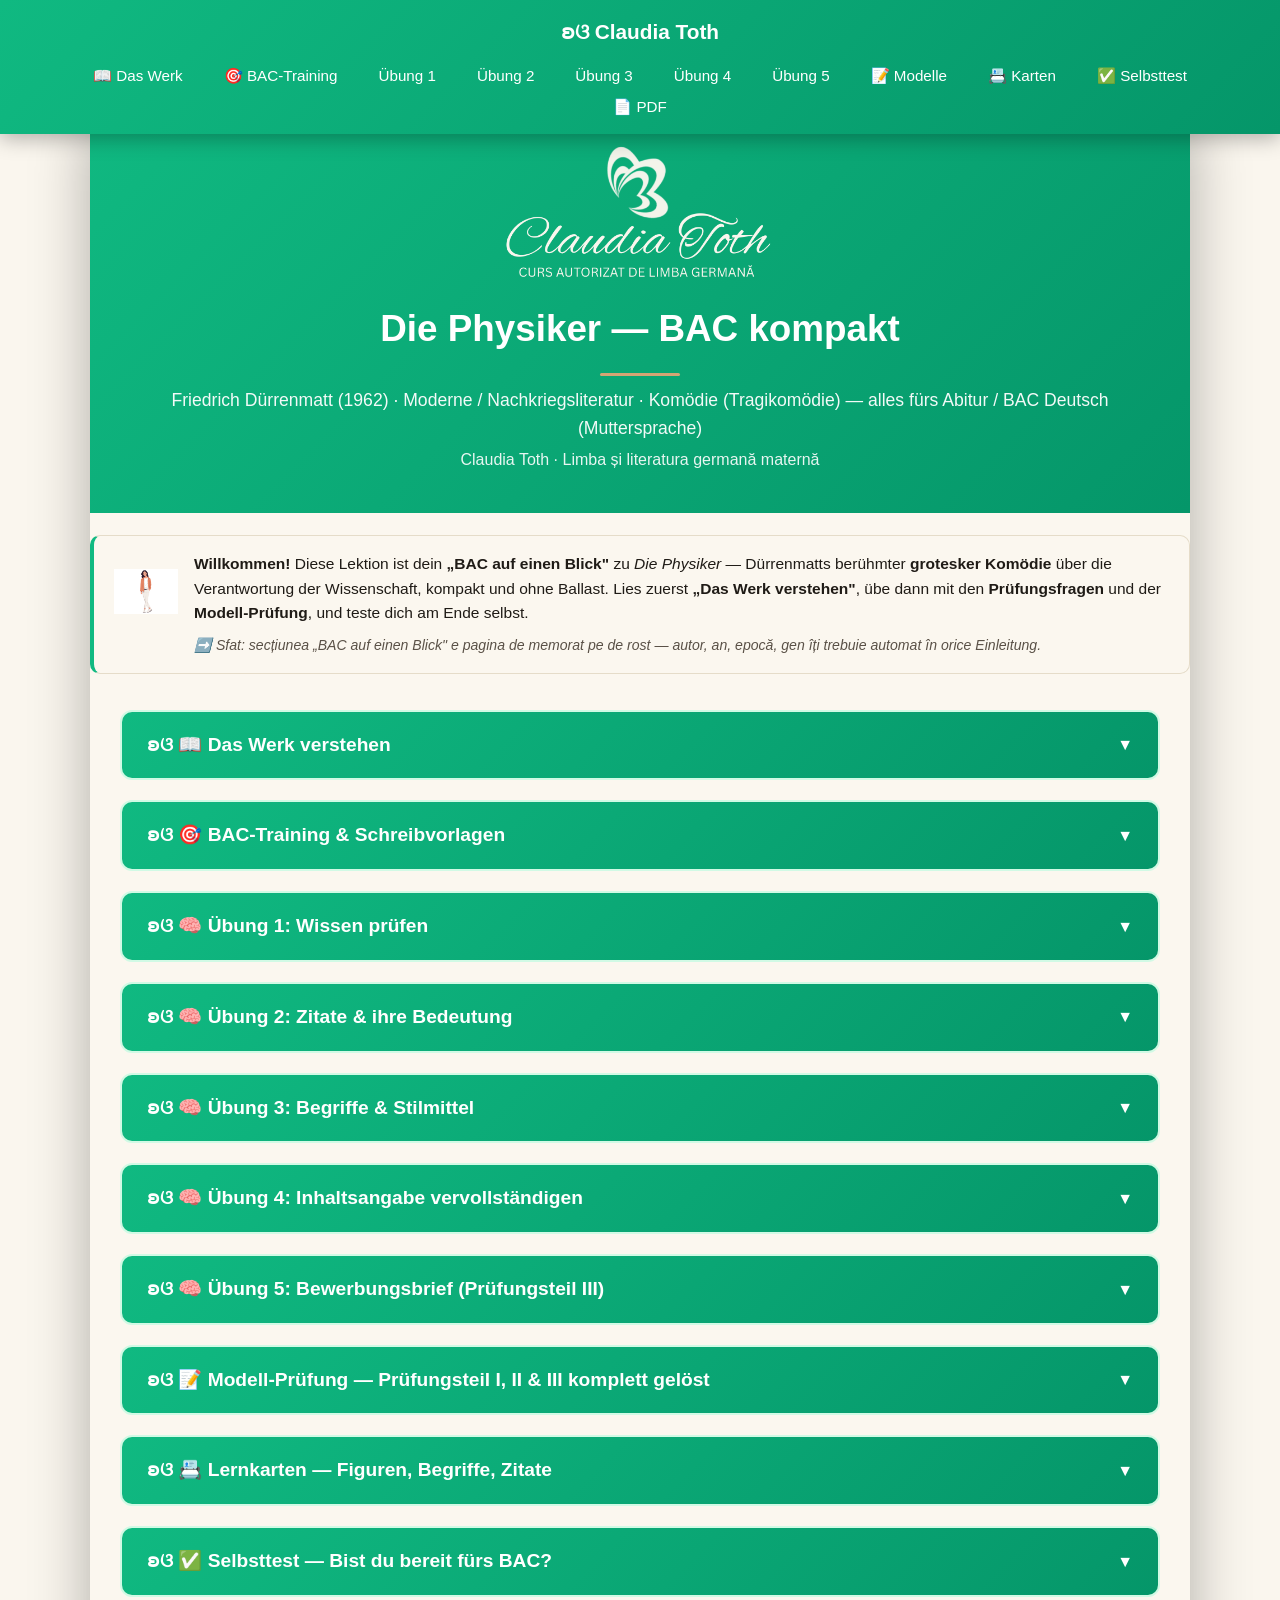
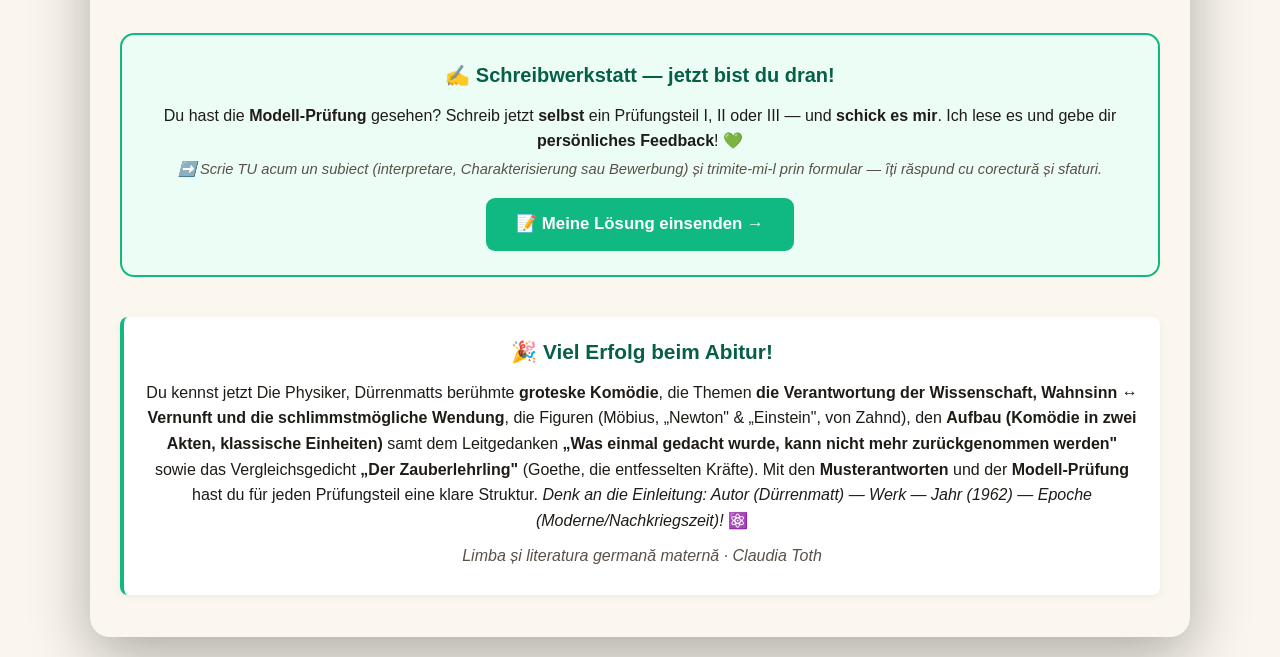
<file: index.html>
<!DOCTYPE html>
<html lang="de">
<head>
    <meta charset="UTF-8">
    <meta name="robots" content="noindex, nofollow">
    <meta name="viewport" content="width=device-width, initial-scale=1.0">
    <title>BAC kompakt: Die Physiker (Friedrich Dürrenmatt) · Claudia Toth</title>
    <meta property="og:title" content="BAC kompakt: Die Physiker — Friedrich Dürrenmatt · Claudia Toth">
    <meta property="og:description" content="Alles für das Abitur / BAC Deutsch (Muttersprache) zu Dürrenmatts Komödie „Die Physiker": Inhalt, Figuren (Möbius, von Zahnd, die Agenten), die Verantwortung der Wissenschaft, die schlimmstmögliche Wendung, Wahnsinn und Vernunft, Form (Komödie/Tragikomödie), Interpretation, BAC-Training mit Musterantworten und Modell-Prüfung · Claudia Toth">
    <meta property="og:type" content="website">
    <meta property="og:locale" content="de_DE">
    <meta name="description" content="Die Physiker (Friedrich Dürrenmatt, 1962) — kompakte BAC-Vorbereitung (germană maternă): Komödie/Tragikomödie, die Verantwortung der Wissenschaft, Möbius, von Zahnd, die schlimmstmögliche Wendung, Wahnsinn und Vernunft, Charakterisierung, Interpretation, Prüfungsfragen mit Musterantworten, Modell-Prüfung, Selbsttest · Claudia Toth">
    <link rel="stylesheet" href="styles.css">
</head>
<body>
    <nav class="navbar">
        <a href="#top" class="navbar-logo">ʚଓ Claudia Toth</a>
        <ul class="navbar-menu">
            <li><a href="#werk" onclick="openSection(0)">📖 Das Werk</a></li>
            <li><a href="#training" onclick="openSection(1)">🎯 BAC-Training</a></li>
            <li><a href="#ex1" onclick="openSection(2)">Übung 1</a></li>
            <li><a href="#ex2" onclick="openSection(3)">Übung 2</a></li>
            <li><a href="#ex3" onclick="openSection(4)">Übung 3</a></li>
            <li><a href="#ex4" onclick="openSection(5)">Übung 4</a></li>
            <li><a href="#ex5" onclick="openSection(6)">Übung 5</a></li>
            <li><a href="#modell" onclick="openSection(7)">📝 Modelle</a></li>
            <li><a href="#flashcards" onclick="openSection(8)">📇 Karten</a></li>
            <li><a href="#final-test" onclick="openSection(9)">✅ Selbsttest</a></li>
            <li><a href="physiker-bac.pdf" download>📄 PDF</a></li>
        </ul>
    </nav>

    <div class="container" id="top">
        <div class="header">
            <img src="images/logo-claudia-crem.png" alt="Claudia Toth — Curs autorizat de limba germană" style="display:block; width:280px; max-width:72%; height:auto; margin:0 auto 20px;">
            <h1>Die Physiker — BAC kompakt</h1>
            <p class="subtitle">Friedrich Dürrenmatt (1962) · Moderne / Nachkriegsliteratur · Komödie (Tragikomödie) — alles fürs Abitur / BAC Deutsch (Muttersprache)</p>
            <p>Claudia Toth · Limba și literatura germană maternă</p>
        </div>

        <div class="claudia-intro">
            <img src="images/annette.png" alt="Claudia" class="claudia-intro-avatar">
            <div class="claudia-intro-text">
                <strong>Willkommen!</strong> Diese Lektion ist dein <strong>„BAC auf einen Blick"</strong> zu <em>Die Physiker</em> — Dürrenmatts berühmter <strong>grotesker Komödie</strong> über die Verantwortung der Wissenschaft, kompakt und ohne Ballast.
                Lies zuerst <strong>„Das Werk verstehen"</strong>, übe dann mit den <strong>Prüfungsfragen</strong> und der <strong>Modell-Prüfung</strong>, und teste dich am Ende selbst.
                <span class="ro-tip">➡️ Sfat: secțiunea „BAC auf einen Blick" e pagina de memorat pe de rost — autor, an, epocă, gen îți trebuie automat în orice Einleitung.</span>
            </div>
        </div>

        <div class="content">
            <!-- ============ 0. DAS WERK VERSTEHEN ============ -->
            <div class="section" id="werk">
                <div class="section-header" onclick="toggleMainSection(0)"><h3>ʚଓ 📖 Das Werk verstehen</h3><span class="arrow">▼</span></div>
                <div class="section-content" id="main-section-0"><div id="theory-container"></div></div>
            </div>

            <!-- ============ 1. BAC-TRAINING & SCHREIBVORLAGEN ============ -->
            <div class="section" id="training">
                <div class="section-header" onclick="toggleMainSection(1)"><h3>ʚଓ 🎯 BAC-Training &amp; Schreibvorlagen</h3><span class="arrow">▼</span></div>
                <div class="section-content" id="main-section-1"><div id="training-container"></div></div>
            </div>

            <!-- ============ 2. ÜBUNG 1 ============ -->
            <div class="section" id="ex1">
                <div class="section-header" onclick="toggleMainSection(2)"><h3>ʚଓ 🧠 Übung 1: Wissen prüfen</h3><span class="arrow">▼</span></div>
                <div class="section-content" id="main-section-2">
                    <div id="ex1-container"></div>
                    <div class="btn-container">
                        <button class="btn btn-check" onclick="checkExercise(1)">✓ Prüfen</button>
                        <button class="btn btn-reset" onclick="resetExercise(1)">↻ Zurücksetzen</button>
                    </div>
                    <div class="score" id="score-1"></div>
                </div>
            </div>

            <!-- ============ 3. ÜBUNG 2 ============ -->
            <div class="section" id="ex2">
                <div class="section-header" onclick="toggleMainSection(3)"><h3>ʚଓ 🧠 Übung 2: Zitate &amp; ihre Bedeutung</h3><span class="arrow">▼</span></div>
                <div class="section-content" id="main-section-3">
                    <div id="ex2-container"></div>
                    <div class="btn-container">
                        <button class="btn btn-check" onclick="checkExercise(2)">✓ Prüfen</button>
                        <button class="btn btn-reset" onclick="resetExercise(2)">↻ Zurücksetzen</button>
                    </div>
                    <div class="score" id="score-2"></div>
                </div>
            </div>

            <!-- ============ 4. ÜBUNG 3 ============ -->
            <div class="section" id="ex3">
                <div class="section-header" onclick="toggleMainSection(4)"><h3>ʚଓ 🧠 Übung 3: Begriffe &amp; Stilmittel</h3><span class="arrow">▼</span></div>
                <div class="section-content" id="main-section-4">
                    <div id="ex3-container"></div>
                    <div class="btn-container">
                        <button class="btn btn-check" onclick="checkExercise(3)">✓ Prüfen</button>
                        <button class="btn btn-reset" onclick="resetExercise(3)">↻ Zurücksetzen</button>
                    </div>
                    <div class="score" id="score-3"></div>
                </div>
            </div>

            <!-- ============ 5. ÜBUNG 4 ============ -->
            <div class="section" id="ex4">
                <div class="section-header" onclick="toggleMainSection(5)"><h3>ʚଓ 🧠 Übung 4: Inhaltsangabe vervollständigen</h3><span class="arrow">▼</span></div>
                <div class="section-content" id="main-section-5">
                    <div id="ex4-container"></div>
                    <div class="btn-container">
                        <button class="btn btn-check" onclick="checkExercise(4)">✓ Prüfen</button>
                        <button class="btn btn-reset" onclick="resetExercise(4)">↻ Zurücksetzen</button>
                    </div>
                    <div class="score" id="score-4"></div>
                </div>
            </div>

            <!-- ============ 6. ÜBUNG 5 ============ -->
            <div class="section" id="ex5">
                <div class="section-header" onclick="toggleMainSection(6)"><h3>ʚଓ 🧠 Übung 5: Bewerbungsbrief (Prüfungsteil III)</h3><span class="arrow">▼</span></div>
                <div class="section-content" id="main-section-6">
                    <div id="ex5-container"></div>
                    <div class="btn-container">
                        <button class="btn btn-check" onclick="checkExercise(5)">✓ Prüfen</button>
                        <button class="btn btn-reset" onclick="resetExercise(5)">↻ Zurücksetzen</button>
                    </div>
                    <div class="score" id="score-5"></div>
                </div>
            </div>

            <!-- ============ 7. MODELL-PRÜFUNG ============ -->
            <div class="section" id="modell">
                <div class="section-header" onclick="toggleMainSection(7)"><h3>ʚଓ 📝 Modell-Prüfung — Prüfungsteil I, II &amp; III komplett gelöst</h3><span class="arrow">▼</span></div>
                <div class="section-content" id="main-section-7"><div id="modell-container"></div></div>
            </div>

            <!-- ============ 8. FLASHCARDS ============ -->
            <div class="section" id="flashcards">
                <div class="section-header" onclick="toggleMainSection(8)"><h3>ʚଓ 📇 Lernkarten — Figuren, Begriffe, Zitate</h3><span class="arrow">▼</span></div>
                <div class="section-content" id="main-section-8"><div id="flashcards-container"></div></div>
            </div>

            <!-- ============ 9. SELBSTTEST ============ -->
            <div class="section" id="final-test">
                <div class="section-header" onclick="toggleMainSection(9)"><h3>ʚଓ ✅ Selbsttest — Bist du bereit fürs BAC?</h3><span class="arrow">▼</span></div>
                <div class="section-content" id="main-section-9"><div id="final-test-container"></div></div>
            </div>

            <!-- ============ SCHREIBWERKSTATT (Google Form) ============ -->
            <div style="margin-top: 36px; border: 2px solid #10b981; border-radius: 14px; background: #ecfdf5; padding: 24px 22px; text-align: center;">
                <p style="font-size: 1.25rem; font-weight: bold; color: #065f46; margin: 0;">✍️ Schreibwerkstatt — jetzt bist du dran!</p>
                <p style="margin: 12px 0 4px; color: #1F1B16;">Du hast die <strong>Modell-Prüfung</strong> gesehen? Schreib jetzt <strong>selbst</strong> ein Prüfungsteil I, II oder III — und <strong>schick es mir</strong>. Ich lese es und gebe dir <strong>persönliches Feedback</strong>! 💚</p>
                <p style="margin: 0 0 16px; font-style: italic; color: #5A5147; font-size: 0.92rem;">➡️ Scrie TU acum un subiect (interpretare, Charakterisierung sau Bewerbung) și trimite-mi-l prin formular — îți răspund cu corectură și sfaturi.</p>
                <a href="https://forms.gle/rkeNCSzgrHX6T3jW8" target="_blank" rel="noopener" style="display: inline-block; background: #10b981; color: #ffffff; padding: 13px 30px; border-radius: 9px; font-weight: bold; text-decoration: none; font-size: 1.05rem;">📝 Meine Lösung einsenden →</a>
            </div>

            <div class="theory-box" style="text-align: center; margin-top: 40px;">
                <p style="font-size: 1.3rem; font-weight: bold; color: #065f46;">🎉 Viel Erfolg beim Abitur!</p>
                <p style="margin-top: 12px;">Du kennst jetzt Die Physiker, Dürrenmatts berühmte <strong>groteske Komödie</strong>, die Themen <strong>die Verantwortung der Wissenschaft, Wahnsinn ↔ Vernunft und die schlimmstmögliche Wendung</strong>, die Figuren (Möbius, „Newton" &amp; „Einstein", von Zahnd), den <strong>Aufbau (Komödie in zwei Akten, klassische Einheiten)</strong> samt dem Leitgedanken <strong>„Was einmal gedacht wurde, kann nicht mehr zurückgenommen werden"</strong> sowie das Vergleichsgedicht <strong>„Der Zauberlehrling"</strong> (Goethe, die entfesselten Kräfte). Mit den <strong>Musterantworten</strong> und der <strong>Modell-Prüfung</strong> hast du für jeden Prüfungsteil eine klare Struktur. <em>Denk an die Einleitung: Autor (Dürrenmatt) — Werk — Jahr (1962) — Epoche (Moderne/Nachkriegszeit)!</em> ⚛️</p>
                <p style="margin-top: 10px; font-style: italic; color: #5A5147;">Limba și literatura germană maternă · Claudia Toth</p>
            </div>
        </div>
    </div>

    <script src="theory.js"></script>
    <script src="exercises.js"></script>
    <script src="flashcards.js"></script>
    <script src="final-test.js"></script>
    <script src="modell.js"></script>
    <script src="main.js"></script>
</body>
</html>
</file>
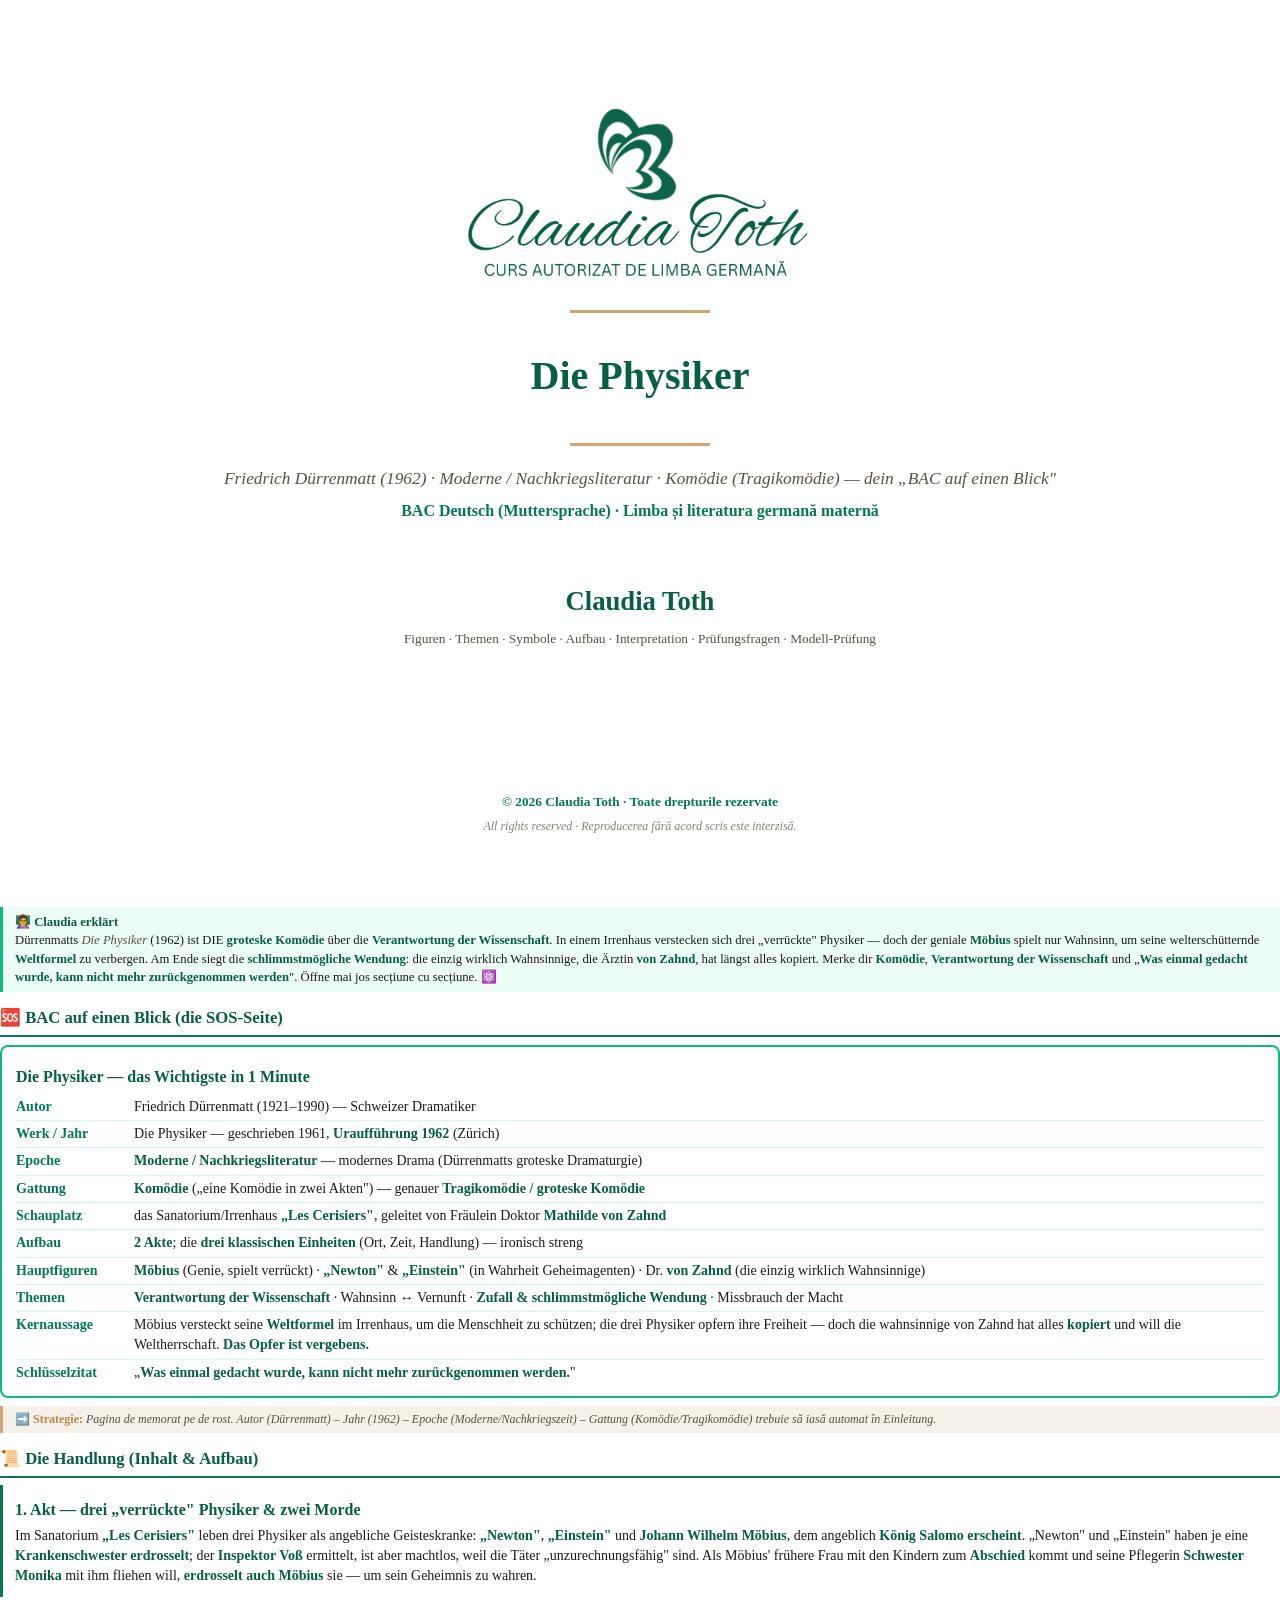
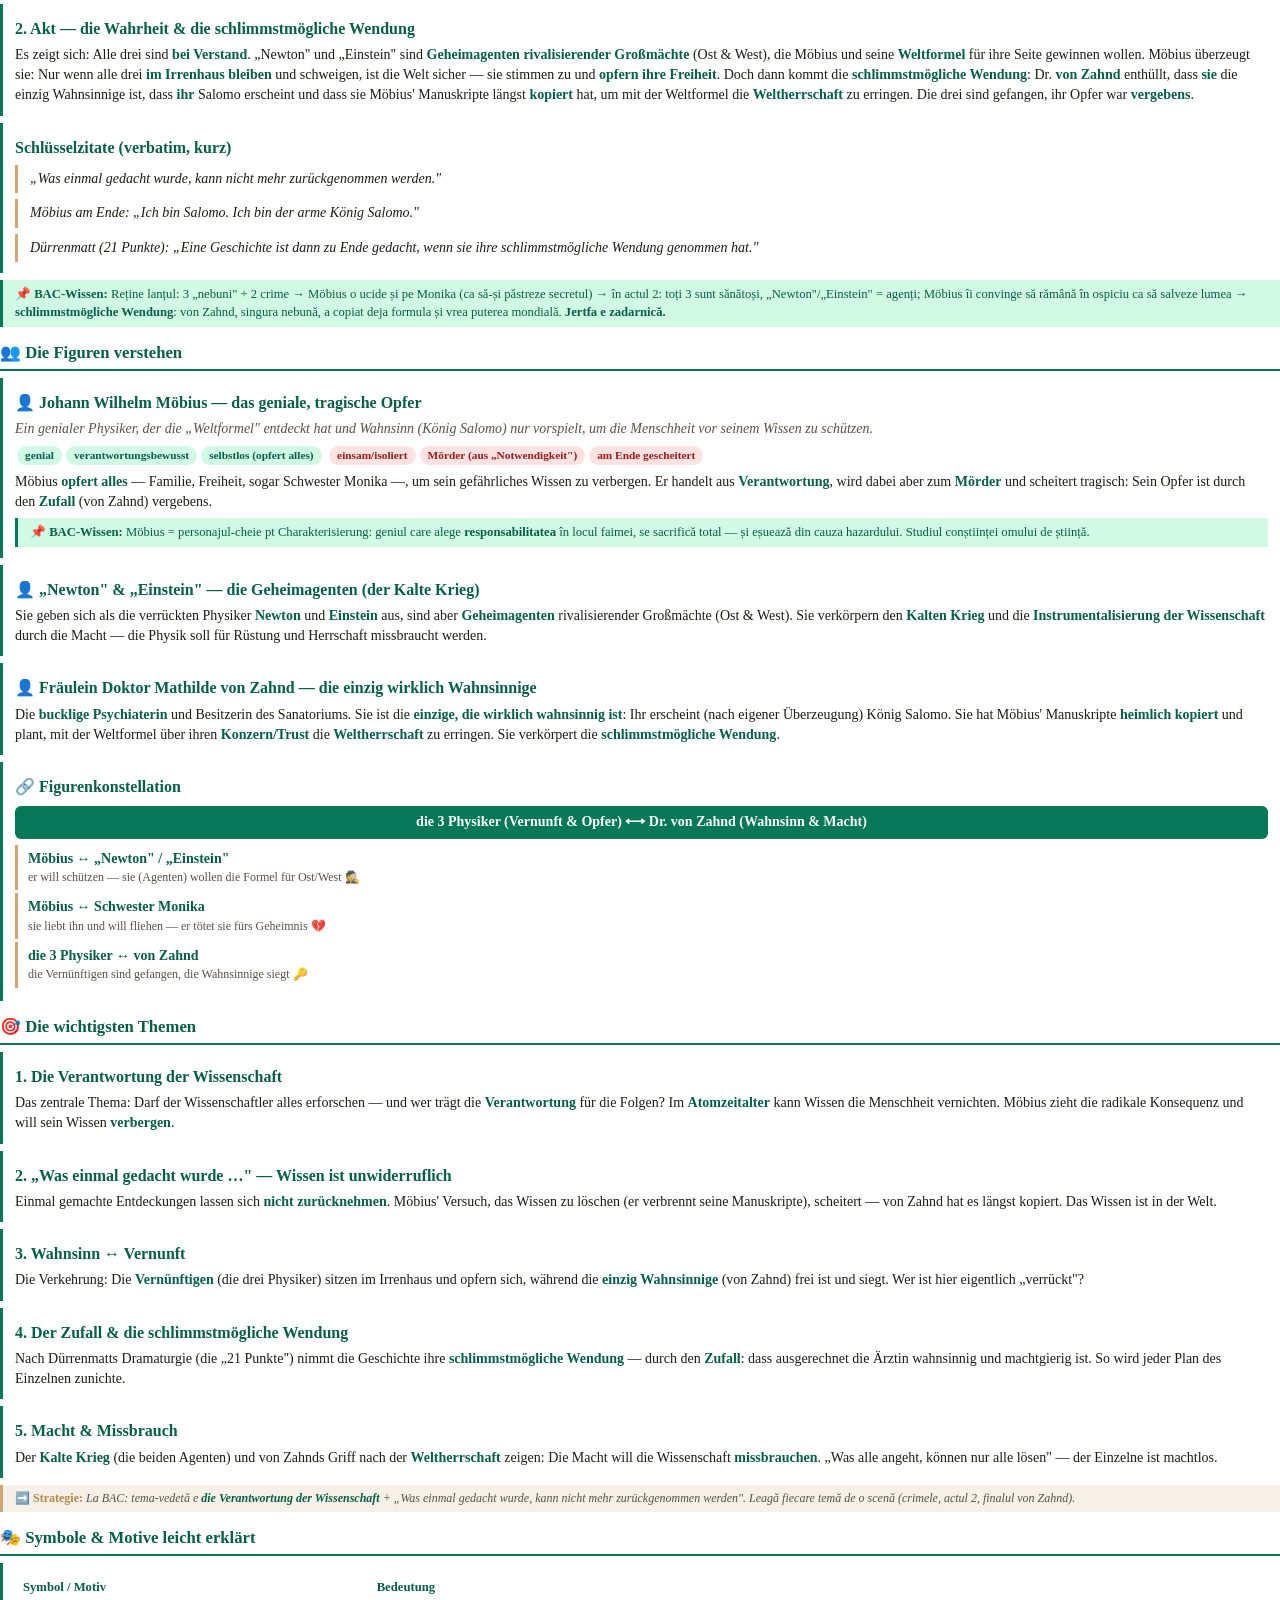
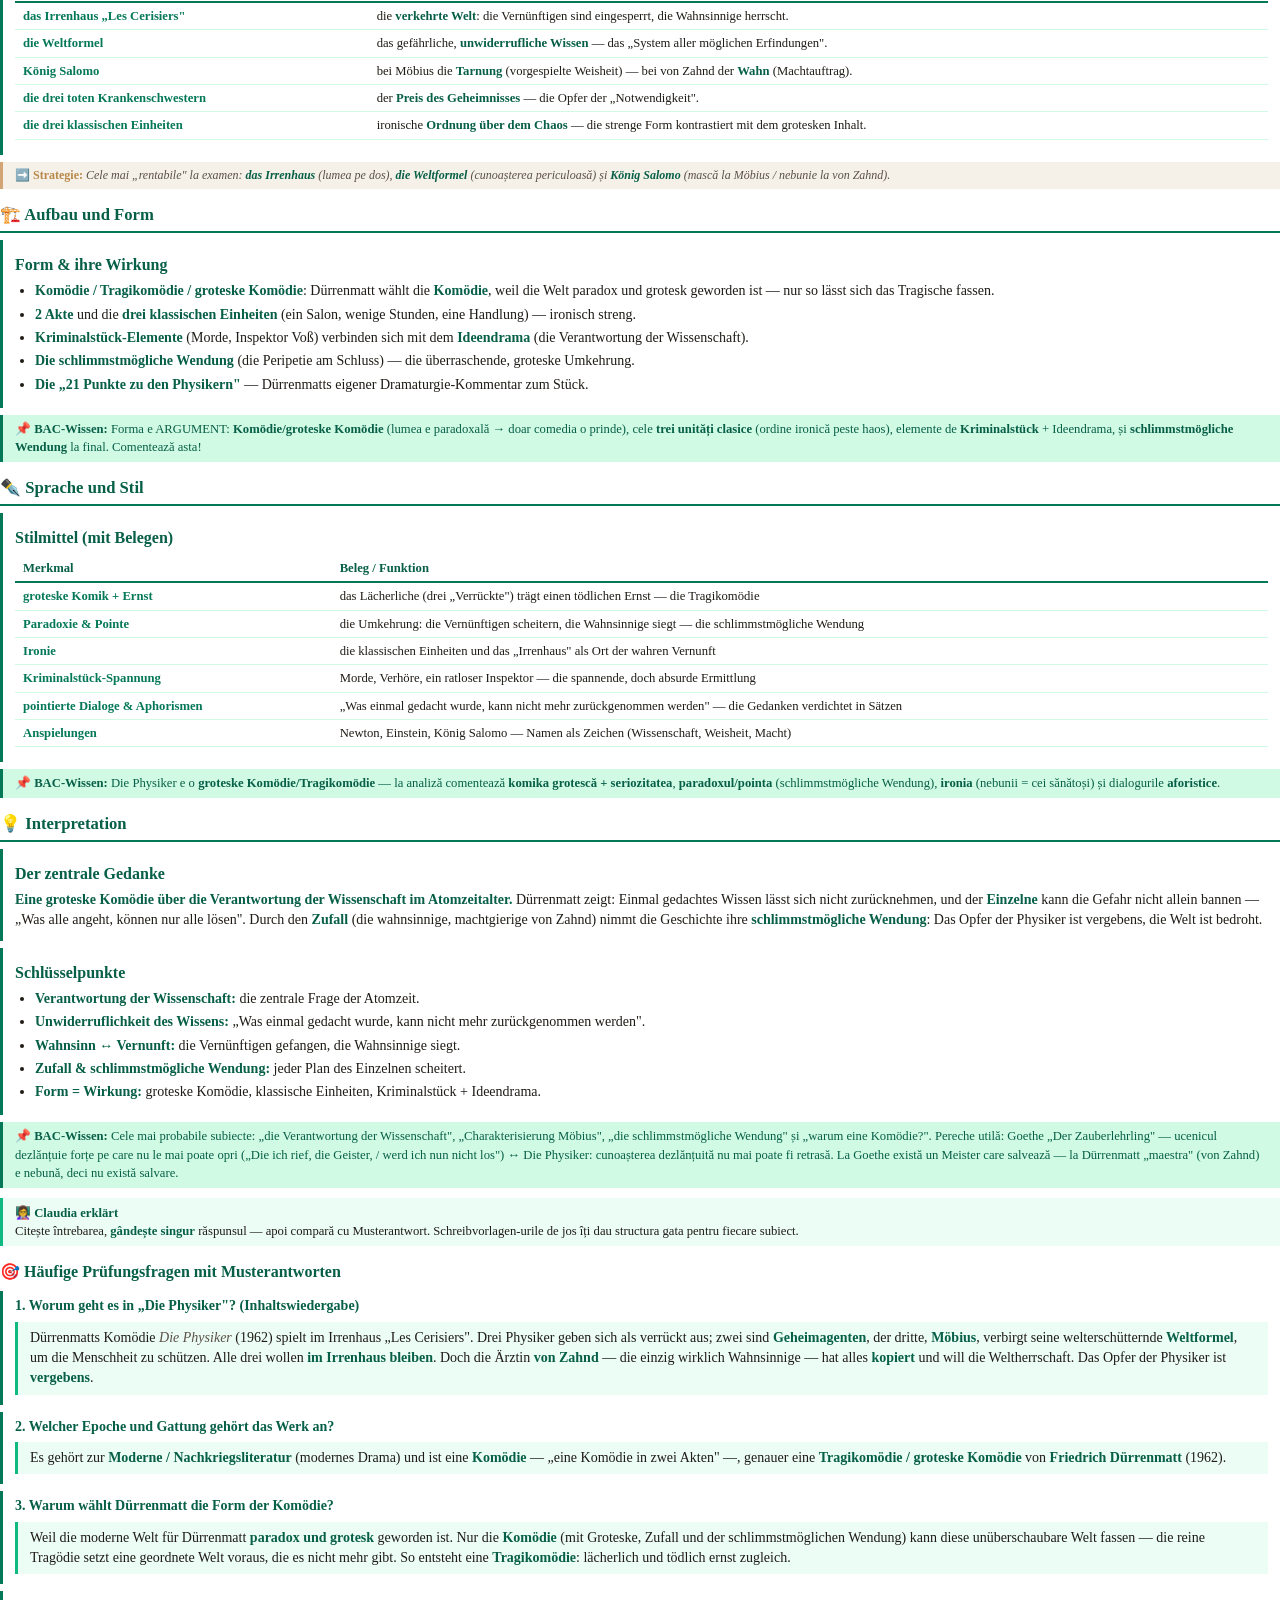
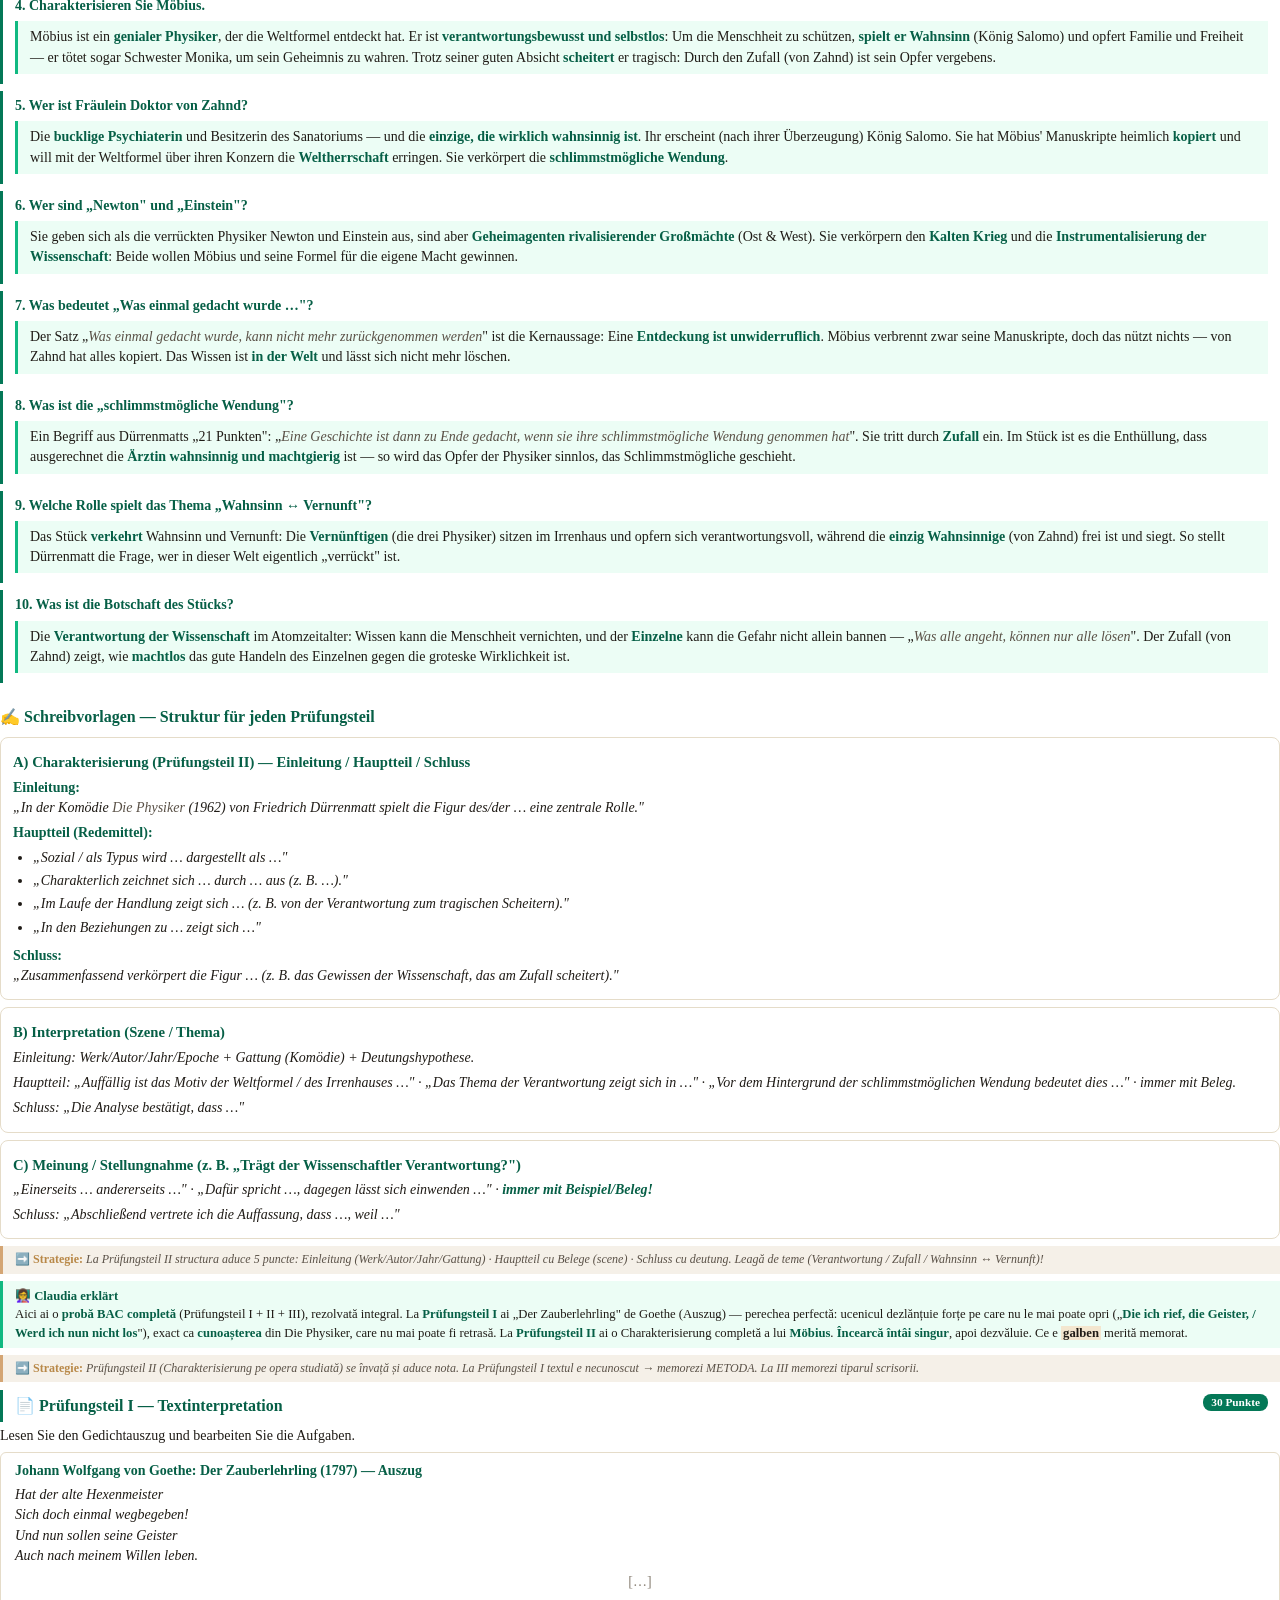
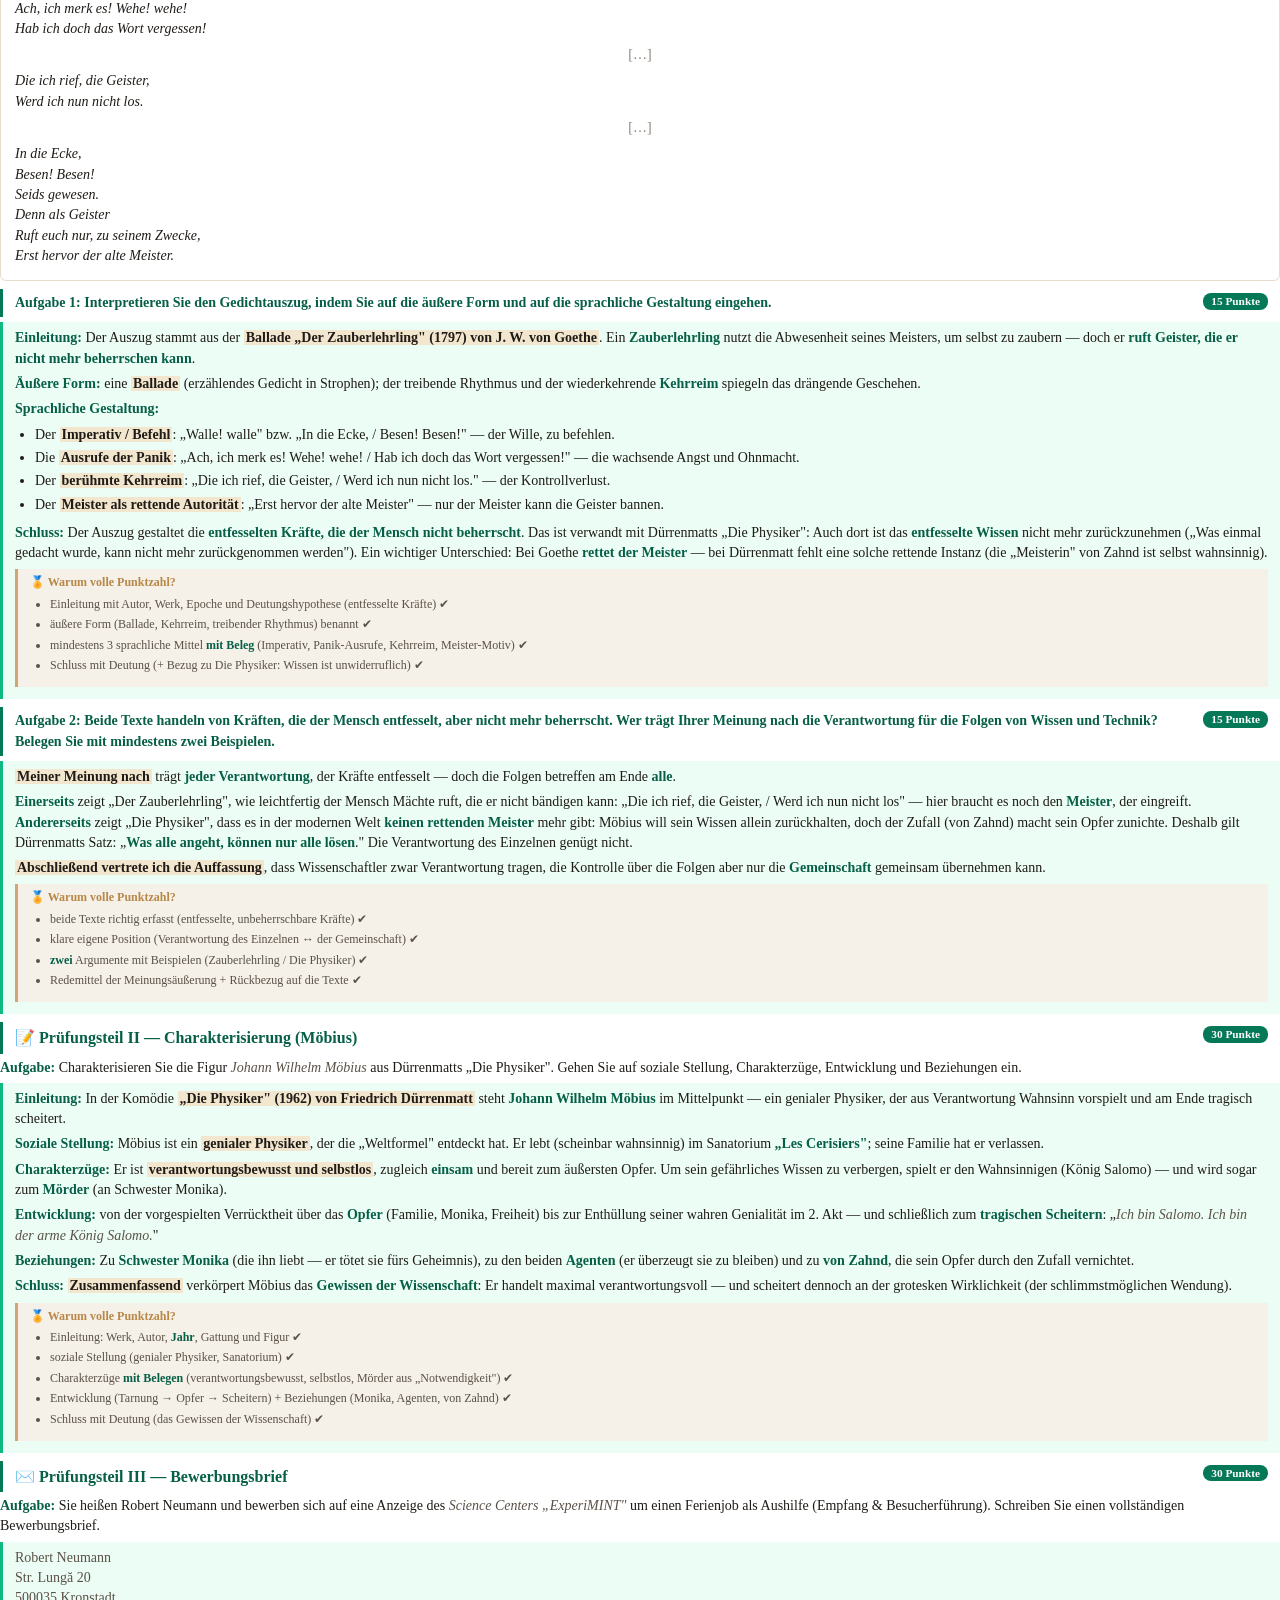
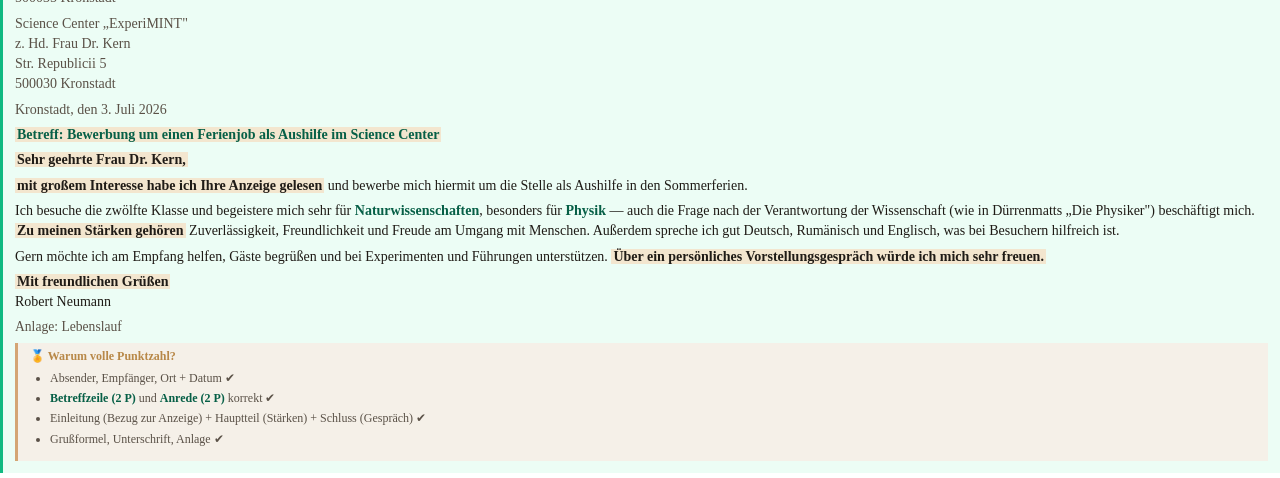
<file: pdf.html>
<!DOCTYPE html>
<html lang="de">
<head>
    <meta charset="UTF-8">
    <meta name="robots" content="noindex, nofollow">
    <title>Die Physiker — BAC kompakt · Claudia Toth</title>
    <style>
        @page {
            size: A4;
            margin: 20mm 16mm 20mm 16mm;
            @bottom-center {
                content: "ʚଓ Claudia Toth · Die Physiker — BAC kompakt · © 2026 — Toate drepturile rezervate · S. " counter(page) " / " counter(pages);
                font-size: 8.5pt; color: #047857; font-family: 'Georgia', serif;
            }
        }
        @page :first { margin: 0; @bottom-center { content: ""; } }

        * { box-sizing: border-box; margin: 0; padding: 0; }
        body {
            font-family: 'Georgia', 'Times New Roman', serif;
            color: #1F1B16; line-height: 1.45; font-size: 10.5pt;
            -webkit-print-color-adjust: exact; print-color-adjust: exact;
        }

        /* ===== COVER ===== */
        .cover {
            width: 100%; min-height: 100vh; padding: 80px 60px 60px;
            text-align: center; display: flex; flex-direction: column;
            align-items: center; justify-content: flex-start; page-break-after: always;
        }
        .cover-symbol { font-size: 90pt; color: #047857; line-height: 1; margin: 30px 0 15px; font-family: 'Segoe UI Emoji', sans-serif; }
        .cover-divider { width: 140px; height: 3px; background: #D4A574; margin: 20px 0; border: none; }
        .cover-title { font-size: 30pt; color: #065f46; font-weight: bold; margin: 14px 0 18px; font-family: 'Georgia', serif; }
        .cover-subtitle { font-size: 13pt; color: #5A5147; font-style: italic; margin-bottom: 8px; }
        .cover-level { font-size: 12pt; color: #047857; font-weight: bold; margin-bottom: 60px; }
        .cover-author { font-size: 20pt; color: #065f46; font-weight: bold; margin-bottom: 8px; }
        .cover-series { font-size: 10pt; color: #5A5147; margin-bottom: 80px; }
        .cover-copyright { margin-top: auto; font-size: 10pt; color: #047857; font-weight: 600; }
        .cover-notice { font-size: 9pt; color: #8a8175; font-style: italic; margin-top: 6px; }

        /* ===== CONTENT ===== */
        #pdf-content { padding: 0; }
        h1, h2, h3, h4, h5 { color: #065f46; font-family: 'Georgia', serif; }
        h4 { font-size: 12pt; margin: 8px 0 5px; page-break-after: avoid; }
        h5 { font-size: 11pt; margin: 6px 0 4px; }
        p { margin-bottom: 5px; }
        ul, ol { margin: 4px 0 8px 20px; }
        li { margin-bottom: 3px; }
        strong { color: #065f46; }
        em { color: #5A5147; }
        table { width: 100%; border-collapse: collapse; margin: 6px 0 10px; font-size: 9.5pt; page-break-inside: avoid; }
        th { text-align: left; font-weight: bold; color: #065f46; padding: 4px 8px; border-bottom: 2px solid #047857; }
        td { padding: 4px 8px; border-bottom: 1px solid #d1fae5; vertical-align: top; }
        td.nomen, td.verb { color: #047857; font-weight: bold; white-space: nowrap; }

        /* Sub-section → titlu de capitol în PDF; conținut mereu vizibil */
        .sub-section { page-break-inside: avoid; margin: 10px 0; }
        .sub-section-header { background: transparent; color: #065f46; font-weight: bold; font-size: 12.5pt; padding: 4px 0; border-bottom: 2px solid #047857; margin-bottom: 6px; }
        .sub-section-header .sub-arrow { display: none; }
        .sub-section-content { display: block !important; }

        /* Casete */
        .theory-box { border-left: 3px solid #047857; padding: 5px 12px; margin: 7px 0; page-break-inside: avoid; }
        .claudia-note { border-left: 3px solid #10b981; background: #ecfdf5; padding: 6px 12px; margin: 7px 0; page-break-inside: avoid; }
        .claudia-note-avatar { display: none; }
        .claudia-note .speaker { font-weight: bold; color: #065f46; font-size: 9.5pt; }
        .claudia-note .speaker::before { content: "👩‍🏫 "; }
        .claudia-note .text { color: #1F1B16; font-size: 9.5pt; }
        .bac-wissen { background: #d1fae5; border-left: 3px solid #047857; padding: 5px 12px; margin: 6px 0; color: #065f46; font-size: 9.5pt; page-break-inside: avoid; }
        .bac-wissen::before { content: "📌 BAC-Wissen: "; font-weight: bold; }
        .strategie { background: #F5F0E8; border-left: 3px solid #D4A574; padding: 5px 12px; margin: 6px 0; color: #5A5147; font-style: italic; font-size: 9pt; page-break-inside: avoid; }
        .strategie::before { content: "➡️ Strategie: "; font-weight: bold; font-style: normal; color: #B88848; }
        .zitat { border-left: 3px solid #D4A574; padding: 4px 12px; margin: 6px 0; font-style: italic; }

        /* SOS */
        .sos-box { border: 2px solid #10b981; border-radius: 8px; padding: 10px 14px; margin: 8px 0; page-break-inside: avoid; }
        .sos-box h4 { margin-bottom: 6px; }
        .sos-row { display: flex; gap: 8px; padding: 3px 0; border-bottom: 1px solid #d1fae5; }
        .sos-row:last-child { border-bottom: none; }
        .sos-k { min-width: 110px; font-weight: bold; color: #047857; }
        .sos-v { flex: 1; }

        /* Chips */
        .merkmale { margin: 5px 0; }
        .chip { display: inline-block; padding: 1px 8px; border-radius: 10px; font-size: 8.5pt; font-weight: bold; margin: 2px; }
        .chip.plus { background: #d1fae5; color: #065f46; }
        .chip.minus { background: #fee2e2; color: #991b1b; }

        /* Figurenkonstellation */
        .konstell { margin: 8px 0; }
        .konstell-center { background: #047857; color: #fff; text-align: center; font-weight: bold; padding: 6px; border-radius: 6px; margin-bottom: 6px; }
        .konstell-card { border-left: 3px solid #D4A574; padding: 4px 10px; margin: 3px 0; }
        .konstell-card .kf { font-weight: bold; color: #065f46; }
        .konstell-card .kb { font-size: 9pt; color: #5A5147; }

        /* Schreibvorlage + Musterantwort */
        .vorlage { border: 1px solid #E5DCC9; border-radius: 8px; padding: 8px 12px; margin: 7px 0; page-break-inside: avoid; }
        .vorlage .teil { font-weight: bold; color: #065f46; margin-top: 5px; }
        .vorlage .redemittel { font-style: italic; }
        .muster-btn { display: none; }
        .muster-antwort { display: block !important; border-left: 3px solid #10b981; background: #ecfdf5; padding: 6px 12px; margin: 5px 0; }

        /* Modell-Prüfung */
        .modell-aufgabe { border-left: 3px solid #047857; padding: 4px 12px; margin: 8px 0 4px; font-weight: bold; color: #065f46; }
        .modell-aufgabe .punkte { float: right; background: #047857; color: #fff; border-radius: 8px; padding: 0 8px; font-size: 8.5pt; }
        .gedicht { border: 1px solid #E5DCC9; border-radius: 6px; padding: 8px 14px; margin: 6px 0; font-style: italic; page-break-inside: avoid; }
        .gedicht .titel { font-weight: bold; color: #065f46; font-style: normal; display: block; margin-bottom: 4px; }
        .gedicht .strophe { margin-bottom: 6px; }
        .warum { background: #F5F0E8; border-left: 3px solid #D4A574; padding: 5px 12px; margin: 6px 0; font-size: 9pt; color: #5A5147; page-break-inside: avoid; }
        .warum::before { content: "🏅 Warum volle Punktzahl? "; font-weight: bold; color: #B88848; }
        .merken { background: #F3E6CF; padding: 0 2px; font-weight: bold; }

        .new-section { page-break-before: always; }
    </style>
</head>
<body>

<div class="cover">
    <img src="images/logo-claudia.png" alt="Claudia Toth — Curs autorizat de limba germană" style="width:360px; max-width:80%; height:auto; display:block; margin:20px auto 10px;">
    <hr class="cover-divider">
    <h1 class="cover-title">Die Physiker</h1>
    <hr class="cover-divider">
    <p class="cover-subtitle">Friedrich Dürrenmatt (1962) · Moderne / Nachkriegsliteratur · Komödie (Tragikomödie) — dein „BAC auf einen Blick"</p>
    <p class="cover-level">BAC Deutsch (Muttersprache) · Limba și literatura germană maternă</p>
    <p class="cover-author">Claudia Toth</p>
    <p class="cover-series">Figuren · Themen · Symbole · Aufbau · Interpretation · Prüfungsfragen · Modell-Prüfung</p>
    <div class="cover-copyright">© 2026 Claudia Toth · Toate drepturile rezervate</div>
    <p class="cover-notice">All rights reserved · Reproducerea fără acord scris este interzisă.</p>
</div>

<div id="pdf-content"></div>

<script src="theory.js"></script>
<script src="modell.js"></script>
<script src="pdf-builder.js"></script>

</body>
</html>
</file>
<file: styles.css>
/* ============================================
   CLAUDIA TOTH - NOMEN-VERB-VERBINDUNGEN
   Design verde profesional · Mobile responsive
   ============================================ */

* {
    margin: 0;
    padding: 0;
    box-sizing: border-box;
}

body {
    font-family: 'Segoe UI', Tahoma, Geneva, Verdana, sans-serif;
    background: #FAF6EE;
    line-height: 1.6;
    padding: 0;
    padding-top: 80px;
    min-height: 100vh;
    color: #1F1B16;
}

/* ============================================
   NAVIGATION BAR
   ============================================ */
.navbar {
    position: fixed;
    top: 0;
    left: 0;
    right: 0;
    background: linear-gradient(135deg, #10b981 0%, #059669 100%);
    padding: 15px 30px;
    box-shadow: 0 4px 20px rgba(0,0,0,0.3);
    z-index: 1000;
    display: flex;
    flex-direction: column;
    gap: 15px;
    align-items: center;
    justify-content: center;
}

.navbar-logo {
    color: white;
    font-size: 1.3rem;
    font-weight: bold;
    text-decoration: none;
}

.navbar-menu {
    display: flex;
    gap: 5px;
    list-style: none;
    align-items: center;
    flex-wrap: wrap;
    justify-content: center;
}

.navbar-menu a {
    color: white;
    text-decoration: none;
    padding: 10px 18px;
    border-radius: 8px;
    transition: all 0.3s;
    font-size: 0.95rem;
    font-weight: 500;
}

.navbar-menu a:hover {
    background: rgba(255,255,255,0.2);
    transform: translateY(-2px);
}

/* ============================================
   CONTAINER PRINCIPAL
   ============================================ */
.container {
    max-width: 1100px;
    margin: 20px auto;
    background: #FBF7EF;
    border-radius: 20px;
    box-shadow: 0 20px 60px rgba(0,0,0,0.3);
    overflow: hidden;
}

.header {
    background: linear-gradient(135deg, #10b981 0%, #059669 100%);
    color: white;
    padding: 40px 30px;
    text-align: center;
}

.header h1 {
    font-size: 2.3rem;
    margin-bottom: 10px;
}

.header .subtitle {
    font-size: 1.1rem;
    opacity: 0.95;
    margin-bottom: 5px;
}

.header p {
    font-size: 1rem;
    opacity: 0.9;
}

.content {
    padding: 30px;
}

/* ============================================
   SECȚIUNI (Teorie + Exerciții)
   ============================================ */
.section {
    margin-bottom: 20px;
    scroll-margin-top: 100px;
    border-radius: 12px;
    overflow: hidden;
    border: 2px solid #d1fae5;
}

.section-header {
    background: linear-gradient(135deg, #10b981 0%, #059669 100%);
    color: white;
    padding: 18px 25px;
    cursor: pointer;
    display: flex;
    justify-content: space-between;
    align-items: center;
    transition: all 0.3s;
}

.section-header:hover {
    background: linear-gradient(135deg, #059669 0%, #047857 100%);
}

.section-header h3 {
    font-size: 1.2rem;
}

.arrow {
    transition: transform 0.3s;
    font-size: 1rem;
}

.arrow.rotated {
    transform: rotate(180deg);
}

.section-content {
    display: none;
    padding: 25px;
    background: #FBF7EF;
}

.section-content.active {
    display: block;
    animation: fadeIn 0.4s ease-in-out;
}

@keyframes fadeIn {
    from { opacity: 0; transform: translateY(-5px); }
    to { opacity: 1; transform: translateY(0); }
}

/* ============================================
   SUB-SECȚIUNI (în Teorie)
   ============================================ */
.sub-section {
    margin-bottom: 12px;
    border-radius: 10px;
    overflow: hidden;
    border: 1px solid #a7f3d0;
    background: white;
}

.sub-section-header {
    background: #d1fae5;
    color: #065f46;
    padding: 12px 18px;
    cursor: pointer;
    display: flex;
    justify-content: space-between;
    align-items: center;
    font-weight: 600;
    transition: background 0.3s;
    gap: 10px;
}

.sub-section-header > span:first-child {
    flex: 1;
}

.sub-section-header:hover {
    background: #a7f3d0;
}

/* ============================================
   AUDIO PLAYER (Play / Stop la fiecare subtitlu)
   ============================================ */
.audio-player {
    display: flex;
    align-items: center;
}

.audio-btn {
    background: #10b981;
    color: white;
    border: none;
    width: 36px;
    height: 36px;
    border-radius: 50%;
    cursor: pointer;
    font-size: 0.9rem;
    transition: all 0.3s;
    display: flex;
    align-items: center;
    justify-content: center;
    padding: 0;
    box-shadow: 0 2px 6px rgba(16, 185, 129, 0.3);
}

.audio-btn:hover {
    background: #059669;
    transform: scale(1.1);
    box-shadow: 0 4px 10px rgba(16, 185, 129, 0.5);
}

.audio-btn:active {
    transform: scale(0.95);
}

.lesson-audio {
    display: flex;
    align-items: center;
    gap: 12px;
    margin-bottom: 18px;
    padding: 10px 14px;
    background: #FBF7EF;
    border-left: 4px solid #10b981;
    border-radius: 6px;
}

.lesson-audio-label {
    color: #065f46;
    font-weight: 600;
    font-size: 0.95rem;
}

.sub-arrow {
    transition: transform 0.3s;
}

.sub-arrow.rotated {
    transform: rotate(180deg);
}

.sub-section-content {
    display: none;
    padding: 18px;
    background: white;
}

.sub-section-content.active {
    display: block;
}

/* ============================================
   THEORY BOX
   ============================================ */
.theory-box {
    background: white;
    border-left: 4px solid #10b981;
    padding: 18px 22px;
    margin: 12px 0;
    border-radius: 8px;
    box-shadow: 0 2px 8px rgba(0,0,0,0.05);
}

.theory-box h4 {
    color: #065f46;
    margin-bottom: 10px;
    font-size: 1.1rem;
}

.theory-box p {
    margin-bottom: 8px;
}

.theory-box ul {
    margin-left: 20px;
    margin-top: 8px;
}

.theory-box li {
    margin-bottom: 6px;
}

/* Exemple în context */
.example-box {
    background: #ecfdf5;
    border: 1px dashed #10b981;
    padding: 12px 16px;
    border-radius: 8px;
    margin: 10px 0;
    font-style: italic;
}

.example-box .de {
    color: #065f46;
    font-weight: 600;
    font-style: normal;
}

.example-box .ro {
    color: #5A5147;
    font-size: 0.95rem;
    margin-top: 4px;
}

/* Tabele teorie */
.theory-table {
    width: 100%;
    border-collapse: collapse;
    margin: 12px 0;
    background: white;
    border-radius: 8px;
    overflow: hidden;
    box-shadow: 0 2px 6px rgba(0,0,0,0.05);
}

.theory-table th {
    background: #10b981;
    color: white;
    padding: 12px;
    text-align: left;
    font-weight: 600;
}

.theory-table td {
    padding: 10px 12px;
    border-bottom: 1px solid #d1fae5;
}

.theory-table tr:last-child td {
    border-bottom: none;
}

.theory-table tr:nth-child(even) {
    background: #FBF7EF;
}

.theory-table .verb {
    color: #059669;
    font-weight: bold;
}

.theory-table .nomen {
    color: #065f46;
    font-weight: 600;
}

.theory-table .ro-text {
    color: #5A5147;
    font-style: italic;
    font-size: 0.95rem;
}

/* ============================================
   EXERCIȚII
   ============================================ */
.exercise-instruction {
    background: #F5F0E8;
    border-left: 4px solid #D4A574;
    padding: 12px 18px;
    margin-bottom: 18px;
    border-radius: 8px;
    color: #5A5147;
}

.exercise-item {
    background: white;
    padding: 15px 18px;
    margin-bottom: 12px;
    border-radius: 10px;
    display: flex;
    align-items: flex-start;
    gap: 12px;
    flex-wrap: wrap;
    box-shadow: 0 2px 6px rgba(0,0,0,0.05);
}

.exercise-number {
    background: #10b981;
    color: white;
    width: 30px;
    height: 30px;
    border-radius: 50%;
    display: flex;
    align-items: center;
    justify-content: center;
    font-weight: bold;
    flex-shrink: 0;
    font-size: 0.9rem;
}

.input-group {
    flex: 1;
    min-width: 200px;
    display: flex;
    flex-direction: column;
    gap: 6px;
}

.input-group label {
    color: #1F1B16;
    font-size: 1rem;
    line-height: 1.5;
}

.input-group .nomen-highlight {
    color: #065f46;
    font-weight: bold;
    background: #d1fae5;
    padding: 2px 8px;
    border-radius: 5px;
}

.input-group input[type="text"],
.input-group select {
    padding: 10px 14px;
    border: 2px solid #d1fae5;
    border-radius: 8px;
    font-size: 1rem;
    font-family: inherit;
    transition: all 0.3s;
    background: white;
}

.input-group input[type="text"]:focus,
.input-group select:focus {
    outline: none;
    border-color: #10b981;
    box-shadow: 0 0 0 3px rgba(16, 185, 129, 0.15);
}

/* Multiple choice */
.mc-options {
    display: flex;
    flex-direction: column;
    gap: 8px;
    margin-top: 8px;
}

.mc-option {
    display: flex;
    align-items: center;
    gap: 10px;
    padding: 8px 12px;
    border-radius: 8px;
    transition: background 0.2s;
    cursor: pointer;
}

.mc-option:hover {
    background: #FBF7EF;
}

.mc-option input[type="radio"] {
    cursor: pointer;
    width: 18px;
    height: 18px;
    accent-color: #10b981;
}

.mc-option label {
    cursor: pointer;
    flex: 1;
}

/* Feedback */
.feedback {
    width: 100%;
    margin-top: 8px;
    padding: 0;
    font-size: 0.95rem;
    border-radius: 6px;
    transition: all 0.3s;
}

.feedback.correct {
    background: #d1fae5;
    color: #065f46;
    padding: 10px 14px;
    border-left: 3px solid #10b981;
}

.feedback.incorrect {
    background: #fee2e2;
    color: #991b1b;
    padding: 10px 14px;
    border-left: 3px solid #ef4444;
}

.feedback.correct::before {
    content: "✓ Richtig! ";
    font-weight: bold;
}

.feedback.incorrect::before {
    content: "✗ Falsch. ";
    font-weight: bold;
}

/* ============================================
   BUTOANE
   ============================================ */
.btn-container {
    display: flex;
    gap: 15px;
    justify-content: center;
    margin: 30px 0;
    flex-wrap: wrap;
}

.btn {
    padding: 14px 32px;
    border: none;
    border-radius: 10px;
    font-size: 1rem;
    font-weight: 600;
    cursor: pointer;
    transition: all 0.3s;
    font-family: inherit;
}

.btn-check {
    background: linear-gradient(135deg, #10b981 0%, #059669 100%);
    color: white;
}

.btn-check:hover {
    transform: translateY(-2px);
    box-shadow: 0 8px 20px rgba(16, 185, 129, 0.4);
}

.btn-reset {
    background: #5A5147;
    color: white;
}

.btn-reset:hover {
    background: #433d35;
    transform: translateY(-2px);
    box-shadow: 0 8px 20px rgba(107, 114, 128, 0.4);
}

/* ============================================
   SCOR
   ============================================ */
.score {
    display: none;
    background: linear-gradient(135deg, #10b981 0%, #059669 100%);
    color: white;
    padding: 25px;
    border-radius: 12px;
    text-align: center;
    margin: 20px 0;
    scroll-margin-top: 100px;
}

.score.show {
    display: block;
    animation: fadeIn 0.5s;
}

.score-value {
    font-size: 2rem;
    font-weight: bold;
    margin-bottom: 10px;
}

.score-message {
    font-size: 1.1rem;
}

/* ============================================
   FLASHCARDS
   ============================================ */
.flashcard-counter {
    text-align: center;
    margin-bottom: 15px;
    color: #065f46;
    font-weight: 600;
}

.flashcard {
    background: white;
    border-radius: 16px;
    padding: 50px 30px;
    min-height: 220px;
    display: flex;
    align-items: center;
    justify-content: center;
    text-align: center;
    cursor: pointer;
    box-shadow: 0 4px 15px rgba(0,0,0,0.1);
    transition: transform 0.3s;
    position: relative;
    border: 3px solid #10b981;
}

.flashcard:hover {
    transform: scale(1.02);
}

.flashcard-content {
    width: 100%;
}

.flashcard .de {
    font-size: 1.8rem;
    color: #065f46;
    font-weight: bold;
    margin-bottom: 10px;
}

.flashcard .ro {
    font-size: 1.2rem;
    color: #5A5147;
    font-style: italic;
    display: none;
}

.flashcard.flipped .ro {
    display: block;
    animation: fadeIn 0.3s;
}

.flashcard-hint {
    position: absolute;
    bottom: 12px;
    left: 0;
    right: 0;
    color: #8a8175;
    font-size: 0.85rem;
}

.flashcard-audio-btn {
    position: absolute;
    top: 15px;
    right: 15px;
    background: #10b981;
    color: white;
    border: none;
    width: 40px;
    height: 40px;
    border-radius: 50%;
    font-size: 1.2rem;
    cursor: pointer;
    transition: all 0.3s;
    display: flex;
    align-items: center;
    justify-content: center;
}

.flashcard-audio-btn:hover {
    background: #059669;
    transform: scale(1.1);
}

.flashcard-controls {
    display: flex;
    justify-content: space-between;
    gap: 15px;
    margin-top: 20px;
}

.flashcard-btn {
    flex: 1;
    background: linear-gradient(135deg, #10b981 0%, #059669 100%);
    color: white;
    padding: 12px;
    border: none;
    border-radius: 8px;
    cursor: pointer;
    font-size: 1rem;
    font-weight: 600;
    transition: all 0.3s;
    font-family: inherit;
}

.flashcard-btn:hover {
    transform: translateY(-2px);
    box-shadow: 0 4px 12px rgba(16, 185, 129, 0.4);
}

.flashcard-btn:disabled {
    background: #d1d5db;
    cursor: not-allowed;
    transform: none;
    box-shadow: none;
}

/* ============================================
   MOBILE RESPONSIVE
   ============================================ */
@media (max-width: 768px) {
    body {
        padding: 0;
        padding-top: 140px;
    }

    .navbar {
        padding: 15px;
    }

    .navbar-menu a {
        padding: 8px 12px;
        font-size: 0.85rem;
    }

    .container {
        margin: 10px;
        border-radius: 12px;
    }

    .header h1 {
        font-size: 1.6rem;
    }

    .header .subtitle {
        font-size: 0.95rem;
    }

    .content {
        padding: 15px;
    }

    .section-header h3 {
        font-size: 1rem;
    }

    .exercise-item {
        padding: 12px;
    }

    .input-group {
        min-width: 100%;
    }

    .btn {
        padding: 12px 24px;
        font-size: 0.95rem;
    }

    .flashcard {
        padding: 35px 20px;
        min-height: 180px;
    }

    .flashcard .de {
        font-size: 1.4rem;
    }

    .flashcard .ro {
        font-size: 1rem;
    }

    .theory-table,
    .grammar-table {
        font-size: 0.9rem;
        display: block;
        overflow-x: auto;
        white-space: nowrap;
        -webkit-overflow-scrolling: touch;
        max-width: 100%;
        scrollbar-width: thin;
        scrollbar-color: #D4A574 #F5F0E8;
        background-image: linear-gradient(to right, transparent calc(100% - 32px), rgba(212, 165, 116, 0.28) 100%);
        background-attachment: local;
        background-repeat: no-repeat;
    }

    .theory-table::-webkit-scrollbar,
    .grammar-table::-webkit-scrollbar {
        height: 6px;
    }
    .theory-table::-webkit-scrollbar-track,
    .grammar-table::-webkit-scrollbar-track {
        background: #F5F0E8;
        border-radius: 3px;
    }
    .theory-table::-webkit-scrollbar-thumb,
    .grammar-table::-webkit-scrollbar-thumb {
        background: #D4A574;
        border-radius: 3px;
    }

    .theory-table::before,
    .grammar-table::before {
        content: '👈 Glisează lateral pentru toate coloanele 👉';
        display: block;
        background: #F5F0E8;
        color: #5A5147;
        padding: 6px 10px;
        font-size: 0.72rem;
        text-align: center;
        font-style: italic;
        border-radius: 6px 6px 0 0;
        white-space: nowrap;
        border-bottom: 1px solid #D4A574;
        position: sticky;
        left: 0;
    }

    .theory-table th,
    .theory-table td,
    .grammar-table th,
    .grammar-table td {
        padding: 8px;
    }
}

/* ============================================
   TRADUCERI ROMÂNĂ sub fiecare propoziție germană
   Permanent vizibile sub tabelele de teorie
   ============================================ */
.ro-translation {
    display: inline-block;
    color: #5A5147;
    font-style: italic;
    font-size: 0.88rem;
    font-weight: normal;
    line-height: 1.4;
    margin-top: 4px;
    padding-left: 8px;
    border-left: 2px solid #D4A574;
}

/* ============================================
   TEST FINAL - Wizard Style
   ============================================ */

/* Intro section */
.test-intro {
    background: white;
    padding: 30px;
    border-radius: 12px;
    text-align: center;
    box-shadow: 0 2px 8px rgba(0,0,0,0.05);
}

.test-intro h3 {
    color: #065f46;
    font-size: 1.5rem;
    margin-bottom: 15px;
}

.test-intro p {
    color: #1F1B16;
    margin-bottom: 15px;
}

.test-info-list {
    list-style: none;
    padding: 0;
    margin: 20px auto;
    max-width: 500px;
    text-align: left;
}

.test-info-list li {
    padding: 8px 0;
    color: #1F1B16;
}

.btn-large {
    padding: 16px 40px !important;
    font-size: 1.1rem !important;
    margin-top: 15px;
}

/* Wizard - container principal */
.test-wizard {
    background: white;
    padding: 30px;
    border-radius: 12px;
    box-shadow: 0 2px 8px rgba(0,0,0,0.05);
}

/* Progress bar */
.test-progress {
    margin-bottom: 25px;
}

.test-progress-info {
    display: flex;
    justify-content: space-between;
    margin-bottom: 10px;
    font-weight: 600;
    color: #065f46;
    flex-wrap: wrap;
    gap: 10px;
}

.test-progress-bar {
    height: 12px;
    background: #d1fae5;
    border-radius: 6px;
    overflow: hidden;
}

.test-progress-fill {
    height: 100%;
    background: linear-gradient(90deg, #10b981 0%, #059669 100%);
    transition: width 0.4s ease;
    border-radius: 6px;
    box-shadow: 0 0 8px rgba(16, 185, 129, 0.4);
}

/* Întrebarea curentă */
.test-question {
    background: #FBF7EF;
    padding: 25px;
    border-radius: 10px;
    margin-bottom: 20px;
    border: 2px solid #d1fae5;
}

.test-question-label {
    color: #065f46;
    font-weight: 600;
    font-size: 1.05rem;
    margin-bottom: 15px;
}

.test-question-content {
    font-size: 1.15rem;
    color: #1F1B16;
    line-height: 1.8;
    margin-bottom: 12px;
}

.test-blank {
    background: #F5F0E8;
    padding: 4px 16px;
    border-radius: 6px;
    border: 2px dashed #D4A574;
    color: #5A5147;
    font-weight: bold;
    margin-right: 8px;
}

.test-translation {
    display: block;
    color: #5A5147;
    font-style: italic;
    margin: 10px 0;
    font-size: 0.95rem;
}

.test-ro-text {
    background: #F5F0E8;
    padding: 15px;
    border-radius: 8px;
    border-left: 4px solid #D4A574;
    color: #5A5147;
    font-weight: 500;
}

.test-input {
    width: 100%;
    padding: 12px 16px;
    border: 2px solid #d1fae5;
    border-radius: 8px;
    font-size: 1.05rem;
    font-family: inherit;
    transition: all 0.3s;
    background: white;
    margin-top: 10px;
}

.test-input:focus {
    outline: none;
    border-color: #10b981;
    box-shadow: 0 0 0 3px rgba(16, 185, 129, 0.15);
}

.test-mc {
    margin-top: 15px;
}

.test-mc .mc-option {
    background: white;
    padding: 12px 16px;
    border-radius: 8px;
    margin-bottom: 8px;
    border: 2px solid #d1fae5;
    transition: all 0.2s;
}

.test-mc .mc-option:hover {
    border-color: #10b981;
    background: #FBF7EF;
}

/* Controale wizard */
.test-controls {
    display: flex;
    gap: 12px;
    justify-content: space-between;
    margin-top: 25px;
    flex-wrap: wrap;
}

.btn-secondary {
    background: #5A5147;
    color: white;
}

.btn-secondary:hover {
    background: #433d35;
    transform: translateY(-2px);
    box-shadow: 0 4px 12px rgba(107, 114, 128, 0.4);
}

.btn:disabled {
    opacity: 0.5;
    cursor: not-allowed;
    transform: none !important;
    box-shadow: none !important;
}

/* Buton ÎNAPOI LA TEORIE */
.btn-back {
    background: linear-gradient(135deg, #5A5147 0%, #433d35 100%);
    color: white;
}

.btn-back:hover {
    transform: translateY(-2px);
    box-shadow: 0 8px 20px rgba(90, 81, 71, 0.4);
}

.test-back-top {
    margin-bottom: 20px;
}

/* REZULTATE */
.test-results {
    background: white;
    padding: 30px;
    border-radius: 12px;
    box-shadow: 0 2px 8px rgba(0,0,0,0.05);
}

.test-result-card {
    text-align: center;
    padding: 30px;
    border-radius: 16px;
    margin-bottom: 25px;
}

.test-result-card.passed {
    background: linear-gradient(135deg, #10b981 0%, #059669 100%);
    color: white;
}

.test-result-card.failed {
    background: linear-gradient(135deg, #ef4444 0%, #dc2626 100%);
    color: white;
}

.test-result-emoji {
    font-size: 4rem;
    margin-bottom: 10px;
}

.test-result-badge {
    font-size: 1.3rem;
    font-weight: bold;
    letter-spacing: 2px;
    margin-bottom: 15px;
    opacity: 0.95;
}

.test-result-score {
    font-size: 3rem;
    font-weight: bold;
    margin-bottom: 5px;
}

.test-result-percentage {
    font-size: 2.5rem;
    font-weight: bold;
    margin-bottom: 20px;
    opacity: 0.9;
}

.test-result-message {
    font-size: 1rem;
    line-height: 1.6;
    max-width: 550px;
    margin: 0 auto;
    padding: 0 15px;
}

.pass-mark, .fail-mark {
    margin-top: 20px;
    padding: 12px;
    background: rgba(255,255,255,0.2);
    border-radius: 8px;
    font-weight: 600;
    font-size: 0.95rem;
}

/* Stats categorii */
.test-stats {
    background: #FBF7EF;
    padding: 20px;
    border-radius: 10px;
    margin-bottom: 20px;
    border-left: 4px solid #10b981;
}

.test-stats h4 {
    color: #065f46;
    margin-bottom: 12px;
}

.test-stats ul {
    list-style: none;
    padding: 0;
}

.test-stats li {
    padding: 8px 0;
    border-bottom: 1px solid #d1fae5;
    color: #1F1B16;
}

.test-stats li:last-child {
    border-bottom: none;
}

/* Greșeli */
.test-mistakes {
    background: #fef2f2;
    padding: 20px;
    border-radius: 10px;
    margin-bottom: 20px;
    border-left: 4px solid #ef4444;
}

.test-mistakes h4 {
    color: #991b1b;
    margin-bottom: 15px;
}

.mistake-item {
    background: white;
    padding: 12px 15px;
    border-radius: 8px;
    margin-bottom: 10px;
    line-height: 1.6;
}

/* Acțiuni finale */
.test-final-actions {
    display: flex;
    gap: 15px;
    justify-content: center;
    flex-wrap: wrap;
    margin-top: 25px;
}

/* Mobile responsive pentru test */
@media (max-width: 768px) {
    .test-intro,
    .test-wizard,
    .test-results {
        padding: 20px 15px;
    }
    
    .test-question {
        padding: 18px 15px;
    }
    
    .test-question-content {
        font-size: 1rem;
    }
    
    .test-result-emoji {
        font-size: 3rem;
    }
    
    .test-result-score {
        font-size: 2.2rem;
    }
    
    .test-result-percentage {
        font-size: 1.8rem;
    }
    
    .test-controls {
        flex-direction: column;
    }

    .test-controls .btn {
        width: 100%;
    }
}

/* ============================================
   EX1 - CLICK-MATCH (DE ↔ RO)
   ============================================ */
.dm-board {
    display: grid;
    grid-template-columns: 1fr 1fr;
    gap: 18px;
    margin: 15px 0;
}

.dm-col {
    background: white;
    padding: 14px;
    border-radius: 10px;
    box-shadow: 0 2px 6px rgba(0,0,0,0.05);
    display: flex;
    flex-direction: column;
    gap: 8px;
}

.dm-col-title {
    color: #065f46;
    font-weight: bold;
    margin-bottom: 6px;
    text-align: center;
    font-size: 1rem;
    padding-bottom: 8px;
    border-bottom: 2px solid #d1fae5;
}

.dm-tile {
    padding: 10px 14px;
    background: #FBF7EF;
    border: 2px solid #d1fae5;
    border-radius: 8px;
    cursor: pointer;
    transition: all 0.2s;
    font-weight: 500;
    color: #065f46;
    text-align: center;
}

.dm-tile:hover {
    background: #d1fae5;
    border-color: #10b981;
    transform: translateY(-1px);
}

.dm-tile.dm-selected {
    background: #F5F0E8;
    border-color: #D4A574;
    color: #5A5147;
}

.dm-tile.dm-correct {
    background: #d1fae5;
    border-color: #10b981;
    color: #065f46;
    cursor: default;
    opacity: 0.7;
}

.dm-tile.dm-wrong {
    background: #fee2e2;
    border-color: #ef4444;
    color: #991b1b;
    animation: shake 0.4s;
}

.dm-status {
    text-align: center;
    margin-top: 12px;
    padding: 10px;
    background: #F5F0E8;
    border-radius: 8px;
    color: #5A5147;
    font-weight: 600;
    border-left: 4px solid #D4A574;
}

@keyframes shake {
    0%, 100% { transform: translateX(0); }
    25% { transform: translateX(-5px); }
    75% { transform: translateX(5px); }
}

/* ============================================
   EX2 - SORT 5 COLOANE
   ============================================ */
.sort-pool {
    display: flex;
    flex-wrap: wrap;
    gap: 8px;
    padding: 14px;
    background: white;
    border: 2px dashed #10b981;
    border-radius: 10px;
    margin: 15px 0;
    min-height: 60px;
}

.sort-tile {
    padding: 8px 14px;
    background: #FBF7EF;
    border: 2px solid #d1fae5;
    border-radius: 8px;
    cursor: pointer;
    transition: all 0.2s;
    font-weight: 500;
    color: #065f46;
    user-select: none;
}

.sort-tile:hover {
    background: #d1fae5;
    border-color: #10b981;
}

.sort-tile.sort-selected {
    background: #F5F0E8;
    border-color: #D4A574;
    color: #5A5147;
}

.sort-tile.sort-wrong {
    background: #fee2e2;
    border-color: #ef4444;
    color: #991b1b;
    animation: shake 0.4s;
}

.sort-tile.sort-placed {
    background: #d1fae5;
    border-color: #10b981;
    color: #065f46;
    cursor: default;
}

.sort-cols {
    display: grid;
    grid-template-columns: repeat(5, 1fr);
    gap: 10px;
    margin-top: 12px;
}

.sort-col {
    background: white;
    border: 2px solid #d1fae5;
    border-radius: 10px;
    padding: 10px;
    cursor: pointer;
    min-height: 140px;
    transition: all 0.2s;
}

.sort-col:hover {
    border-color: #10b981;
    background: #FBF7EF;
}

.sort-col-title {
    text-align: center;
    font-weight: bold;
    color: white;
    background: linear-gradient(135deg, #10b981 0%, #059669 100%);
    padding: 6px 10px;
    border-radius: 6px;
    margin-bottom: 8px;
    font-size: 1rem;
}

.sort-col-body {
    display: flex;
    flex-direction: column;
    gap: 6px;
}

/* ============================================
   EX3 - SATZBAU KLAMMER (click-to-build)
   ============================================ */
.satzbau-item {
    background: white;
    padding: 15px 18px;
    margin-bottom: 12px;
    border-radius: 10px;
    display: flex;
    align-items: flex-start;
    gap: 12px;
    box-shadow: 0 2px 6px rgba(0,0,0,0.05);
}

.satzbau-answer {
    min-height: 50px;
    padding: 12px;
    background: #F5F0E8;
    border: 2px dashed #D4A574;
    border-radius: 8px;
    margin: 8px 0;
    display: flex;
    flex-wrap: wrap;
    gap: 6px;
    align-items: center;
}

.satzbau-answer-placeholder {
    color: #8a8175;
    font-style: italic;
    font-size: 0.95rem;
}

.satzbau-pool {
    display: flex;
    flex-wrap: wrap;
    gap: 8px;
    padding: 10px;
    background: #FBF7EF;
    border-radius: 8px;
    margin-top: 8px;
}

.satzbau-word {
    padding: 8px 14px;
    background: white;
    border: 2px solid #d1fae5;
    border-radius: 8px;
    cursor: pointer;
    transition: all 0.2s;
    font-weight: 500;
    color: #065f46;
    user-select: none;
}

.satzbau-word:hover {
    background: #d1fae5;
    border-color: #10b981;
    transform: translateY(-1px);
}

.satzbau-word.satzbau-used {
    background: #f3f4f6;
    color: #d1d5db;
    border-color: #e5e7eb;
    cursor: not-allowed;
    opacity: 0.5;
}

.satzbau-picked {
    padding: 6px 12px;
    background: #10b981;
    color: white;
    border-radius: 6px;
    cursor: pointer;
    font-weight: 500;
    transition: all 0.2s;
}

.satzbau-picked:hover {
    background: #ef4444;
}

/* ============================================
   EX4 - AUDIO DICTATION
   ============================================ */
.dict-play-btn {
    background: linear-gradient(135deg, #10b981 0%, #059669 100%);
    color: white;
    border: none;
    padding: 8px 16px;
    border-radius: 8px;
    cursor: pointer;
    font-weight: 600;
    font-family: inherit;
    transition: all 0.2s;
    font-size: 0.95rem;
}

.dict-play-btn:hover {
    transform: translateY(-1px);
    box-shadow: 0 4px 10px rgba(16, 185, 129, 0.4);
}

/* ============================================
   EX5 - FIND-THE-MISTAKE
   ============================================ */
.mistake-options {
    display: flex;
    flex-direction: column;
    gap: 8px;
    margin-top: 8px;
}

.mistake-opt {
    padding: 10px 14px;
    background: white;
    border: 2px solid #d1fae5;
    border-radius: 8px;
    cursor: pointer;
    transition: all 0.2s;
    color: #1F1B16;
}

.mistake-opt:hover {
    border-color: #10b981;
    background: #FBF7EF;
}

.mistake-opt.mistake-picked {
    border-color: #D4A574;
    background: #F5F0E8;
    color: #5A5147;
    font-weight: 600;
}

.mistake-opt-letter {
    font-weight: bold;
    color: #065f46;
    margin-right: 6px;
}

/* ============================================
   MOBILE pentru widgeturile interactive
   ============================================ */
@media (max-width: 768px) {
    .dm-board {
        grid-template-columns: 1fr;
        gap: 12px;
    }
    .sort-cols {
        grid-template-columns: repeat(2, 1fr);
    }
    .sort-col {
        min-height: 100px;
    }
    .satzbau-item {
        flex-direction: column;
        padding: 12px;
    }
}

/* ============================================
   PDF — footer @page + secțiuni EXPANDATE la print
   ⚠️ NU se schimbă interfața web. Doar la PRINT secțiunile colapsabile
   se deschid, ca PDF-ul să conțină MATERIA, nu doar header-ele.
   ============================================ */
@page {
    size: A4;
    margin: 18mm 14mm 22mm 14mm;
    @bottom-left { content: "ʚଓ © 2026 Claudia Toth"; font-size: 9pt; color: #065f46; }
    @bottom-right { content: "pag. " counter(page) " / " counter(pages); font-size: 9pt; color: #5A5147; }
}

@media print {
    /* Forțează TOATE secțiunile + sub-secțiunile deschise → PDF cu materia completă */
    .section-content { display: block !important; }
    .sub-section-content { display: block !important; }
    /* Ascunde decorațiunile interactive (săgeți, navbar, butoane verifică/reset) */
    .navbar { display: none !important; }
    .arrow, .sub-arrow { display: none !important; }
    .btn-container { display: none !important; }
    .section-header, .sub-section-header { cursor: default; }
    /* Păstrează culorile la print (verzi + gradient) */
    body { background: white; padding-top: 0; -webkit-print-color-adjust: exact; print-color-adjust: exact; }
    .container { box-shadow: none; margin: 0; max-width: 100%; }
    .header, .section-header { -webkit-print-color-adjust: exact; print-color-adjust: exact; }
    /* Evită break-uri inestetice în mijlocul tabelelor/cardurilor */
    .theory-box, .example-box, .theory-table, .sub-section { page-break-inside: avoid; break-inside: avoid; }
}

/* ===== CAST BANNER (personajele Annettes Deutschkurs) =====
   ⚠️ NU șterge — acest bloc este parte din TEMPLATE-ul canonical
   folosit de lesson-generator. Rămâne dormant dacă lecția nu are
   <div class="cast-banner"> în HTML, dar e ACTIV pentru toate
   lecțiile noi generate care folosesc cast-grid (A1+A2 standard).
   Spec complet în IMPORTANT PENTRU AGENTI/AGENTS-README.md §🌐 CAST GRID. */
.cast-banner {
    background: linear-gradient(135deg, #ecfdf5 0%, #d1fae5 100%);
    border: 2px solid #10B981;
    border-radius: 12px;
    padding: 16px;
    margin: 20px 0;
    text-align: center;
}
.cast-banner h4 {
    color: #065f46;
    margin: 0 0 12px;
    font-size: 1.1rem;
}
.cast-grid {
    display: grid;
    grid-template-columns: repeat(6, 1fr);
    gap: 8px;
    max-width: 720px;
    margin: 0 auto;
}
.cast-card {
    background: #fff;
    border-radius: 8px;
    padding: 8px 4px;
    text-align: center;
    box-shadow: 0 1px 3px rgba(0,0,0,0.06);
}
.cast-card img {
    width: 60px;
    height: 80px;
    object-fit: contain;
    display: block;
    margin: 0 auto 4px;
}
.cast-card .name {
    font-size: 0.72rem;
    font-weight: 700;
    color: #065f46;
    line-height: 1.2;
}
.cast-card .detail {
    font-size: 0.65rem;
    color: #5A5147;
    line-height: 1.2;
    margin-top: 2px;
}
@media (max-width: 768px) {
    .cast-grid { grid-template-columns: repeat(3, 1fr); }
}

/* ===== ANDREEA NOTE (caseta cu tip de la cursantă Andreea) — REGULA 15 ===== */
/* Avatar 44×56px (NU dimensiune nativă!) — bug raportat 28 mai 2026 */
.andreea-note {
    background: #F5F0E8;
    border-left: 4px solid #D4A574;
    border-radius: 0 8px 8px 0;
    padding: 12px 16px;
    margin: 14px 0;
    display: flex;
    gap: 12px;
    align-items: flex-start;
}
.andreea-note-avatar {
    width: 44px;
    height: 56px;
    object-fit: contain;
    flex-shrink: 0;
}
.andreea-note-content {
    flex: 1;
}
.andreea-note-content .speaker {
    font-weight: 700;
    color: #5A5147;
    font-size: 0.85rem;
    margin-bottom: 4px;
}
.andreea-note-content .speaker::before {
    content: "💚 ";
}
.andreea-note-content .text {
    color: #5A5147;
    font-size: 0.92rem;
    font-style: italic;
    line-height: 1.55;
}

/* ===== GRAMMAR-TABLE (desktop) — REGULA 3 OBLIGATORIE ===== */
/* Adăugat 28 mai 2026 — lipsea din global CSS, existau doar reguli mobile */
.grammar-table {
    width: 100%;
    border-collapse: collapse;
    margin: 10px 0;
    background: white;
    border-radius: 6px;
    overflow: hidden;
    box-shadow: 0 1px 4px rgba(0,0,0,0.04);
}
.grammar-table th {
    background: #d1fae5;
    color: #065f46;
    padding: 12px 16px;
    text-align: left;
    font-weight: 600;
    border-bottom: 2px solid #047857;
    white-space: nowrap;
}
.grammar-table td {
    padding: 12px 16px;
    border-bottom: 1px solid #ecfdf5;
    vertical-align: middle;
}
.grammar-table tr:last-child td {
    border-bottom: none;
}
.grammar-table tr:nth-child(even) {
    background: #FBF7EF;
}

/* ===== REGULA 14 PATCH â€” touch scroll mobile (fix raportat 31 mai 2026) ===== */
@media (max-width: 768px) {
    .theory-table,
    .grammar-table {
        touch-action: pan-x !important;
        -webkit-overflow-scrolling: touch !important;
        overflow-x: auto !important;
    }
    /* Wrapper-ul (theory-box) nu trebuie sÄƒ blocheze scroll-ul */
    .theory-box {
        overflow: visible !important;
    }
    /* Verb cards la fel */
    .verb-card {
        overflow-x: auto !important;
        -webkit-overflow-scrolling: touch !important;
    }
}

/* ===== BRAND v2 — linie aurie 80x3px sub h1 (rebrand iunie 2026) ===== */
.header h1 { position: relative; }
.header h1::after {
    content: "";
    display: block;
    width: 80px;
    height: 3px;
    background: #D4A574;
    margin: 14px auto 0;
    border-radius: 2px;
}

/* ============================================
   BAC GERMANĂ MATERNĂ — elemente specifice (literatură)
   ============================================ */

/* Intro „Claudia" sub header */
.claudia-intro {
    display: flex;
    gap: 16px;
    align-items: flex-start;
    background: #FBF7EF;
    border: 1px solid #E5DCC9;
    border-left: 4px solid #10b981;
    border-radius: 10px;
    padding: 16px 20px;
    margin: 22px 0 6px;
}
.claudia-intro-avatar { width: 64px; height: 80px; object-fit: contain; flex-shrink: 0; }
.claudia-intro-text { color: #1F1B16; font-size: 0.97rem; line-height: 1.6; }
.ro-tip { display: block; margin-top: 8px; color: #5A5147; font-size: 0.88rem; font-style: italic; }

/* Caseta „Claudia erklärt" (vocea profesoarei, în teorie) */
.claudia-note {
    background: #ecfdf5;
    border-left: 4px solid #10b981;
    border-radius: 0 8px 8px 0;
    padding: 12px 16px;
    margin: 14px 0;
    display: flex;
    gap: 12px;
    align-items: flex-start;
}
.claudia-note-avatar { width: 44px; height: 56px; object-fit: contain; flex-shrink: 0; }
.claudia-note .speaker { font-weight: 700; color: #065f46; font-size: 0.85rem; margin-bottom: 4px; }
.claudia-note .speaker::before { content: "👩‍🏫 "; }
.claudia-note .text { color: #1F1B16; font-size: 0.93rem; line-height: 1.6; }

/* Caseta „BAC-Wissen" (ce contează la examen) */
.bac-wissen {
    background: #d1fae5;
    border: 1px solid #6ee7b7;
    border-left: 4px solid #047857;
    border-radius: 8px;
    padding: 10px 16px;
    margin: 12px 0;
    color: #065f46;
    font-size: 0.92rem;
    line-height: 1.55;
}
.bac-wissen::before { content: "📌 BAC-Wissen: "; font-weight: 700; }

/* Caseta „Strategie" (sfat RO, scurt) */
.strategie {
    background: #F5F0E8;
    border-left: 4px solid #D4A574;
    border-radius: 0 8px 8px 0;
    padding: 10px 16px;
    margin: 12px 0;
    color: #5A5147;
    font-size: 0.9rem;
    font-style: italic;
    line-height: 1.55;
}
.strategie::before { content: "➡️ Strategie: "; font-weight: 700; font-style: normal; color: #B88848; }

/* Zitate (citate verbatim) */
.zitat {
    background: #FBF7EF;
    border-left: 4px solid #D4A574;
    border-radius: 0 8px 8px 0;
    padding: 10px 16px;
    margin: 10px 0;
    font-style: italic;
    color: #1F1B16;
}
.zitat .quelle { display: block; margin-top: 4px; font-style: normal; font-size: 0.82rem; color: #5A5147; }

/* SOS — BAC auf einen Blick */
.sos-box {
    background: linear-gradient(135deg, #ecfdf5 0%, #d1fae5 100%);
    border: 2px solid #10b981;
    border-radius: 12px;
    padding: 18px 20px;
    margin: 8px 0 16px;
}
.sos-box h4 { color: #065f46; margin-bottom: 10px; font-size: 1.15rem; }
.sos-box .sos-row { display: flex; gap: 10px; padding: 5px 0; border-bottom: 1px solid #a7f3d0; flex-wrap: wrap; }
.sos-box .sos-row:last-child { border-bottom: none; }
.sos-box .sos-k { min-width: 130px; font-weight: 700; color: #047857; }
.sos-box .sos-v { flex: 1; min-width: 200px; color: #1F1B16; }

/* Eigenschaften — chips Stärken (verde) / Schwächen (roșu) */
.merkmale { display: flex; flex-wrap: wrap; gap: 6px; margin: 8px 0; }
.chip { display: inline-block; padding: 3px 10px; border-radius: 14px; font-size: 0.85rem; font-weight: 600; }
.chip.plus { background: #d1fae5; color: #065f46; }
.chip.minus { background: #fee2e2; color: #991b1b; }

/* Figurenkonstellation */
.konstell { display: grid; grid-template-columns: repeat(auto-fit, minmax(220px, 1fr)); gap: 10px; margin: 14px 0; }
.konstell-center {
    grid-column: 1 / -1;
    text-align: center;
    background: linear-gradient(135deg, #10b981 0%, #047857 100%);
    color: #fff;
    border-radius: 10px;
    padding: 12px;
    font-weight: 700;
    font-size: 1.1rem;
}
.konstell-card {
    background: #fff;
    border: 1px solid #E5DCC9;
    border-left: 4px solid #D4A574;
    border-radius: 8px;
    padding: 10px 14px;
}
.konstell-card .kf { font-weight: 700; color: #065f46; }
.konstell-card .kb { font-size: 0.88rem; color: #5A5147; margin-top: 2px; }

/* Schreibvorlage (șablon eseu) */
.vorlage { background: #FBF7EF; border: 1px solid #E5DCC9; border-radius: 10px; padding: 14px 18px; margin: 12px 0; }
.vorlage h5 { color: #047857; margin-bottom: 6px; font-size: 1.02rem; }
.vorlage .teil { font-weight: 700; color: #065f46; margin-top: 8px; }
.vorlage .redemittel { color: #1F1B16; font-style: italic; }
.vorlage ul { margin: 4px 0 4px 20px; }
.vorlage li { margin-bottom: 4px; }

/* Prüfungsfrage — buton „Musterantwort zeigen" */
.muster-btn {
    background: #10b981; color: #fff; border: none; border-radius: 8px;
    padding: 7px 16px; font-size: 0.9rem; font-weight: 600; cursor: pointer;
    font-family: inherit; transition: background 0.2s; margin-top: 6px;
}
.muster-btn:hover { background: #047857; }
.muster-antwort {
    display: none; margin-top: 10px; padding: 12px 16px;
    background: #ecfdf5; border-left: 4px solid #10b981; border-radius: 0 8px 8px 0;
    color: #1F1B16; line-height: 1.6;
}
.muster-antwort.show { display: block; animation: fadeIn 0.3s; }

/* ===== MODELL-PRÜFUNG (subiecte rezolvate complet) ===== */
.modell-aufgabe { background: #FBF7EF; border: 1px solid #E5DCC9; border-left: 4px solid #047857; border-radius: 8px; padding: 12px 16px; margin: 14px 0 8px; }
.modell-aufgabe .punkte { float: right; background: #047857; color: #fff; border-radius: 10px; padding: 1px 10px; font-size: 0.8rem; font-weight: 700; }
.gedicht { background: #fff; border: 1px solid #E5DCC9; border-radius: 8px; padding: 14px 20px; margin: 10px 0; font-family: 'Georgia', serif; line-height: 1.7; }
.gedicht .titel { font-weight: 700; color: #065f46; display: block; margin-bottom: 8px; }
.gedicht .strophe { margin-bottom: 10px; color: #1F1B16; }
.warum { background: #F5F0E8; border-left: 4px solid #D4A574; border-radius: 0 8px 8px 0; padding: 8px 14px; margin: 10px 0; color: #5A5147; font-size: 0.9rem; }
.warum::before { content: "🏅 Warum volle Punktzahl? "; font-weight: 700; color: #B88848; }
.warum ul { margin: 4px 0 0 18px; }
.merken { background: #F3E6CF; border-radius: 3px; padding: 0 3px; font-weight: 600; }
.merken-legende { font-size: 0.85rem; color: #5A5147; font-style: italic; margin: 6px 0; }
</file>
